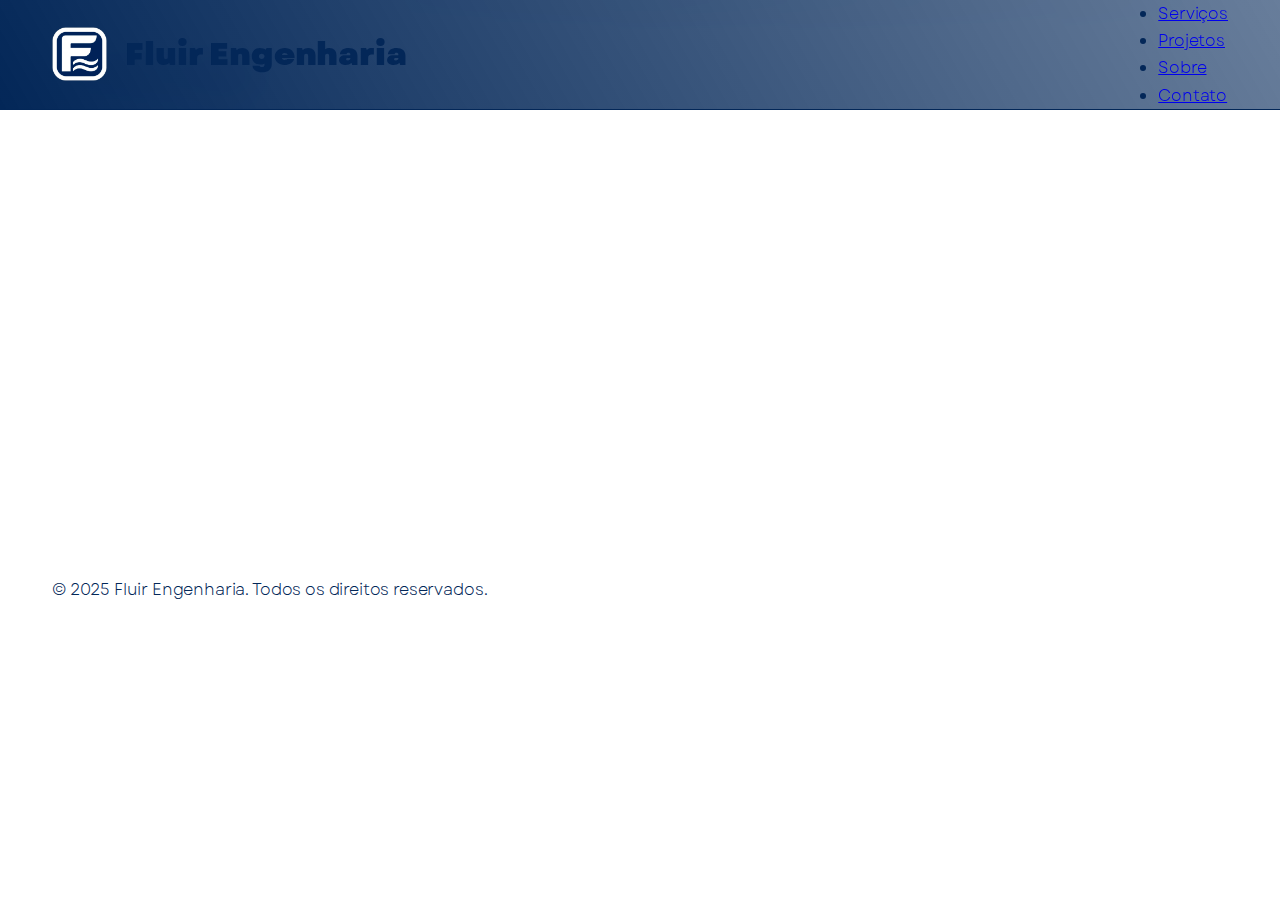
<file: portfolio.html>
<!DOCTYPE html>
<html lang="pt-br">
<head>
    <meta charset="UTF-8">
    <meta name="viewport" content="width=device-width, initial-scale=1.0">
    <title>Portfólio de Projetos | Fluir Engenharia</title>
    <link rel="stylesheet" href="style.css">
</head>
<body>
    <header>
        <div class="container">
            <div style="display:flex;align-items:center;gap:18px;">
                <img src="images/fluirlogo.png" alt="Logo Fluir Engenharia" style="height:54px;width:auto;">
                <h1 style="margin:0;">Fluir Engenharia</h1>
            </div>
            <nav>
                <ul>
                    <li><a href="index.html#servicos">Serviços</a></li>
                    <li><a href="portfolio.html">Projetos</a></li>
                    <li><a href="index.html#sobre">Sobre</a></li>
                    <li><a href="index.html#contato">Contato</a></li>
                </ul>
            </nav>
        </div>
    </header>
    <section class="portfolio">
        <div class="container">
            <h3>Portfólio de Projetos</h3>
            <div class="portfolio-grid">
                <div class="portfolio-card">
                    <img src="images/project1.png" alt="Projeto Residencial" style="width:100%;border-radius:10px;box-shadow:0 2px 8px rgba(0,34,88,0.10);background:#fff;">
                    <h4>Residencial - Condomínio Águas Claras</h4>
                    <p>Projeto hidráulico completo para condomínio de alto padrão, com soluções de reuso e eficiência hídrica.</p>
                </div>
                <!-- Adicione mais projetos aqui -->
            </div>
        </div>
    </section>
    <footer>
        <div class="container">
            <p>&copy; 2025 Fluir Engenharia. Todos os direitos reservados.</p>
        </div>
    </footer>
</body>
</html>
</file>
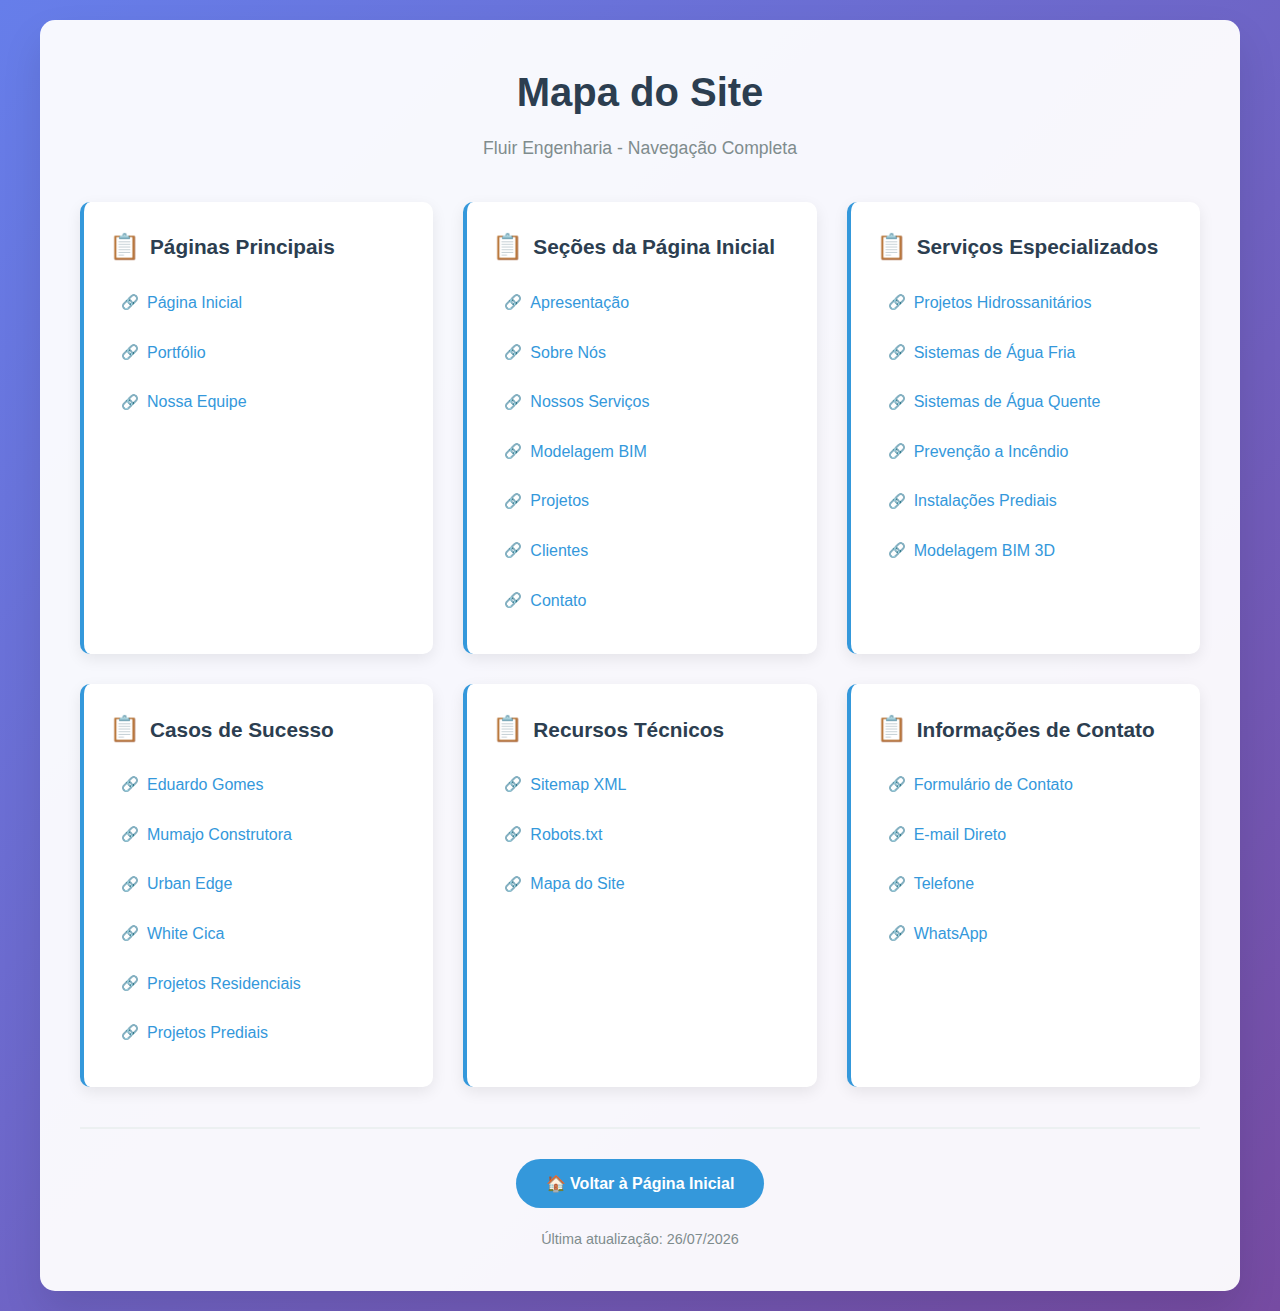
<file: sitemap.html>
<!DOCTYPE html>
<html lang="pt-BR">
<head>
    <meta charset="UTF-8">
    <meta name="viewport" content="width=device-width, initial-scale=1.0">
    <title>Mapa do Site - Fluir Engenharia</title>
    <meta name="description" content="Mapa do site da Fluir Engenharia - Navegue por todas as páginas e seções do nosso website.">
    <meta name="robots" content="index, follow">
    <link rel="canonical" href="https://fluirengenhariainstalacoes.com.br/sitemap.html">
    
    <style>
        * {
            margin: 0;
            padding: 0;
            box-sizing: border-box;
        }
        
        body {
            font-family: 'Arial', sans-serif;
            line-height: 1.6;
            color: #333;
            background: linear-gradient(135deg, #667eea 0%, #764ba2 100%);
            min-height: 100vh;
            padding: 20px;
        }
        
        .container {
            max-width: 1200px;
            margin: 0 auto;
            background: rgba(255, 255, 255, 0.95);
            border-radius: 15px;
            padding: 40px;
            box-shadow: 0 20px 40px rgba(0, 0, 0, 0.1);
        }
        
        h1 {
            text-align: center;
            color: #2c3e50;
            margin-bottom: 10px;
            font-size: 2.5em;
        }
        
        .subtitle {
            text-align: center;
            color: #7f8c8d;
            margin-bottom: 40px;
            font-size: 1.1em;
        }
        
        .sitemap-grid {
            display: grid;
            grid-template-columns: repeat(auto-fit, minmax(300px, 1fr));
            gap: 30px;
            margin-top: 30px;
        }
        
        .section {
            background: #fff;
            padding: 25px;
            border-radius: 10px;
            border-left: 4px solid #3498db;
            box-shadow: 0 5px 15px rgba(0, 0, 0, 0.08);
            transition: transform 0.3s ease, box-shadow 0.3s ease;
        }
        
        .section:hover {
            transform: translateY(-5px);
            box-shadow: 0 10px 25px rgba(0, 0, 0, 0.15);
        }
        
        .section h2 {
            color: #2c3e50;
            margin-bottom: 15px;
            font-size: 1.3em;
            display: flex;
            align-items: center;
        }
        
        .section h2::before {
            content: "📋";
            margin-right: 10px;
            font-size: 1.2em;
        }
        
        .section ul {
            list-style: none;
        }
        
        .section li {
            margin-bottom: 8px;
        }
        
        .section a {
            color: #3498db;
            text-decoration: none;
            display: flex;
            align-items: center;
            padding: 8px 12px;
            border-radius: 5px;
            transition: all 0.3s ease;
        }
        
        .section a::before {
            content: "🔗";
            margin-right: 8px;
            font-size: 0.9em;
        }
        
        .section a:hover {
            background: #ecf0f1;
            color: #2980b9;
            transform: translateX(5px);
        }
        
        .home-link {
            text-align: center;
            margin-top: 40px;
            padding-top: 30px;
            border-top: 2px solid #ecf0f1;
        }
        
        .home-link a {
            display: inline-block;
            background: #3498db;
            color: white;
            padding: 12px 30px;
            border-radius: 25px;
            text-decoration: none;
            font-weight: bold;
            transition: all 0.3s ease;
        }
        
        .home-link a:hover {
            background: #2980b9;
            transform: translateY(-2px);
            box-shadow: 0 5px 15px rgba(52, 152, 219, 0.3);
        }
        
        .last-updated {
            text-align: center;
            color: #7f8c8d;
            font-size: 0.9em;
            margin-top: 20px;
        }
        
        @media (max-width: 768px) {
            .container {
                padding: 20px;
            }
            
            h1 {
                font-size: 2em;
            }
            
            .sitemap-grid {
                grid-template-columns: 1fr;
                gap: 20px;
            }
        }
    </style>
</head>
<body>
    <div class="container">
        <h1>Mapa do Site</h1>
        <p class="subtitle">Fluir Engenharia - Navegação Completa</p>
        
        <div class="sitemap-grid">
            <div class="section">
                <h2>Páginas Principais</h2>
                <ul>
                    <li><a href="index.html">Página Inicial</a></li>
                    <li><a href="portfolio.html">Portfólio</a></li>
                    <li><a href="equipe.html">Nossa Equipe</a></li>
                </ul>
            </div>
            
            <div class="section">
                <h2>Seções da Página Inicial</h2>
                <ul>
                    <li><a href="index.html#hero">Apresentação</a></li>
                    <li><a href="index.html#sobre">Sobre Nós</a></li>
                    <li><a href="index.html#services">Nossos Serviços</a></li>
                    <li><a href="index.html#modelagem">Modelagem BIM</a></li>
                    <li><a href="index.html#portfolio">Projetos</a></li>
                    <li><a href="index.html#clients">Clientes</a></li>
                    <li><a href="index.html#contact">Contato</a></li>
                </ul>
            </div>
            
            <div class="section">
                <h2>Serviços Especializados</h2>
                <ul>
                    <li><a href="index.html#services">Projetos Hidrossanitários</a></li>
                    <li><a href="index.html#services">Sistemas de Água Fria</a></li>
                    <li><a href="index.html#services">Sistemas de Água Quente</a></li>
                    <li><a href="index.html#services">Prevenção a Incêndio</a></li>
                    <li><a href="index.html#services">Instalações Prediais</a></li>
                    <li><a href="index.html#modelagem">Modelagem BIM 3D</a></li>
                </ul>
            </div>
            
            <div class="section">
                <h2>Casos de Sucesso</h2>
                <ul>
                    <li><a href="portfolio.html">Eduardo Gomes</a></li>
                    <li><a href="portfolio.html">Mumajo Construtora</a></li>
                    <li><a href="portfolio.html">Urban Edge</a></li>
                    <li><a href="portfolio.html">White Cica</a></li>
                    <li><a href="portfolio.html">Projetos Residenciais</a></li>
                    <li><a href="portfolio.html">Projetos Prediais</a></li>
                </ul>
            </div>
            
            <div class="section">
                <h2>Recursos Técnicos</h2>
                <ul>
                    <li><a href="sitemap.xml">Sitemap XML</a></li>
                    <li><a href="robots.txt">Robots.txt</a></li>
                    <li><a href="sitemap.html">Mapa do Site</a></li>
                </ul>
            </div>
            
            <div class="section">
                <h2>Informações de Contato</h2>
                <ul>
                    <li><a href="index.html#contact">Formulário de Contato</a></li>
                    <li><a href="mailto:contato@fluirengenhariainstalacoes.com.br">E-mail Direto</a></li>
                    <li><a href="tel:+5511999999999">Telefone</a></li>
                    <li><a href="https://wa.me/5511999999999">WhatsApp</a></li>
                </ul>
            </div>
        </div>
        
        <div class="home-link">
            <a href="index.html">🏠 Voltar à Página Inicial</a>
        </div>
        
        <div class="last-updated">
            Última atualização: <span id="lastUpdate"></span>
        </div>
    </div>
    
    <script>
        // Atualiza a data automaticamente
        document.getElementById('lastUpdate').textContent = new Date().toLocaleDateString('pt-BR');
    </script>
</body>
</html>
</file>
<file: style.css>
/* ================= SEO & ACCESSIBILITY ================= */
.visually-hidden {
    position: absolute;
    width: 1px;
    height: 1px;
    padding: 0;
    margin: -1px;
    overflow: hidden;
    clip: rect(0, 0, 0, 0);
    white-space: nowrap;
    border: 0;
}

/* ================= VARIÁVEIS CSS ================= */
:root {
    /* Paleta de cores simplificada - 3 cores */
    --azul-primario: rgb(3, 39, 88);     /* Azul principal */
    --azul-secundario: rgb(91, 120, 151);   /* Mesmo azul para consistência */
    --azul-claro: rgb(174, 193, 208);        /* Mesmo azul para acentos */
    --azul-logo: rgb(3, 39, 88);         /* Azul do logo - mesmo que primário */
    --branco: rgb(255, 255, 255);     /* Branco para fundo premium */
    --marrom-primario: #99592f;  /* Dourado/marrom elegante */
    --marrom-secundario: rgb(172, 108, 52);    /* Mesmo dourado para consistência */
    --marrom-claro: rgb(217, 190, 152);
    --cinza-texto: #032758;       /* Azul para texto principal */
    --cinza-texto-claro: #99592f; /* Dourado para subtextos */
    
    /* Sombras simplificadas */
    --sombra-suave: 0 2px 12px rgba(3, 39, 88, 0.08);
    --sombra-media: 0 4px 20px rgba(3, 39, 88, 0.12);
    --sombra-forte: 0 8px 32px rgba(3, 39, 88, 0.15);
    --sombra-hover: 0 12px 40px rgba(3, 39, 88, 0.18);
    
    /* Transições elegantes */
    --transicao-suave: all 0.3s cubic-bezier(0.25, 0.46, 0.45, 0.94);
    --transicao-elastica: all 0.4s cubic-bezier(0.34, 1.56, 0.64, 1);
    
    /* Espaçamentos e dimensões */
    --border-radius-pequeno: 0px;
    --border-radius-medio: 0px;
    --border-radius-grande: 0px;
    --container-padding: 12px;
    --section-spacing: 120px;
    --header-altura: 85px;
}

/* ================= FONTS ================= */
@font-face {
    font-family: 'Garet';
    src: url('./fonts/Garet-Book.otf') format('opentype'),
         url('./fonts/Garet-Book.woff2') format('woff2'),
         url('./fonts/Garet-Book.woff') format('woff'),
         url('./fonts/Garet-Book.ttf') format('truetype');
    font-weight: 400;
    font-style: normal;
    font-display: swap;
}

@font-face {
    font-family: 'Garet';
    src: url('./fonts/Garet-Heavy.otf') format('opentype'),
         url('./fonts/Garet-Heavy.woff2') format('woff2'),
         url('./fonts/Garet-Heavy.woff') format('woff'),
         url('./fonts/Garet-Heavy.ttf') format('truetype');
    font-weight: 800;
    font-style: normal;
    font-display: swap;
}

/* ================= RESET E BASE ================= */
* {
    margin: 0;
    padding: 0;
    box-sizing: border-box;
}

html {
    scroll-behavior: smooth;
    overflow-x: hidden;
}

body {
    font-family: 'Garet', -apple-system, BlinkMacSystemFont, 'Segoe UI', sans-serif;
    background: var(--branco);
    color: var(--cinza-texto);
    line-height: 1.7;
    overflow-x: hidden;
    -webkit-font-smoothing: antialiased;
    -moz-osx-font-smoothing: grayscale;
    font-weight: 400;
    letter-spacing: -0.01em;
    width: 100%;
}

.container {
    max-width: 1200px;
    margin: 0 auto;
    padding: 0 var(--container-padding);
    width: 100%;
}

/* ================= ANIMAÇÕES ================= */
@keyframes fadeInUp {
    from {
        opacity: 0;
        transform: translateY(40px);
    }
    to {
        opacity: 1;
        transform: translateY(0);
    }
}

@keyframes slideInRight {
    from {
        opacity: 0;
        transform: translateX(30px);
    }
    to {
        opacity: 1;
        transform: translateX(0);
    }
}

@keyframes slideInLeft {
    from {
        opacity: 0;
        transform: translateX(-30px);
    }
    to {
        opacity: 1;
        transform: translateX(0);
    }
}

@keyframes scaleIn {
    from {
        opacity: 0;
        transform: scale(0.9);
    }
    to {
        opacity: 1;
        transform: scale(1);
    }
}

@keyframes rotateIn {
    from {
        opacity: 0;
        transform: rotate(-10deg) scale(0.95);
    }
    to {
        opacity: 1;
        transform: rotate(0deg) scale(1);
    }
}

/* ================= SCROLL ANIMATIONS ================= */
.scroll-element {
    opacity: 0;
    transition: all 0.8s cubic-bezier(0.25, 0.46, 0.45, 0.94);
}

.scroll-element.animate-fade-up {
    transform: translateY(50px);
}

.scroll-element.animate-fade-down {
    transform: translateY(-50px);
}

.scroll-element.animate-slide-left {
    transform: translateX(-50px);
}

.scroll-element.animate-slide-right {
    transform: translateX(0px);
}

.scroll-element.animate-scale {
    transform: scale(0.8);
}

.scroll-element.animate-rotate {
    transform: rotate(-10deg) scale(0.9);
}

.scroll-element.animate-blur {
    filter: blur(8px);
}

/* Quando o elemento está visível */
.scroll-element.animated {
    opacity: 1;
    overflow: visible;
    transform: translateY(0) translateX(0) scale(1) rotate(0deg);
    filter: blur(0px);
}

/* Delay variants for staggered animations */
.scroll-delay-100 {
    transition-delay: 0.1s;
}

.scroll-delay-200 {
    transition-delay: 0.2s;
}

.scroll-delay-300 {
    transition-delay: 0.3s;
}

.scroll-delay-400 {
    transition-delay: 0.4s;
}

.scroll-delay-500 {
    transition-delay: 0.5s;
}

.scroll-delay-600 {
    transition-delay: 0.6s;
}

/* Duration variants */
.scroll-duration-slow {
    transition-duration: 1.2s;
}

.scroll-duration-fast {
    transition-duration: 0.6s;
}

/* ================= HEADER ================= */
header {
    position: fixed;
    top: 0;
    left: 0;
    width: 100%;
    z-index: 2000;
    background: linear-gradient(60deg, var(--azul-primario), rgba(3, 39, 88, 0.6)   );
    backdrop-filter: blur(20px);
    -webkit-backdrop-filter: blur(20px);
    border-bottom: 1px solid var(--azul-primario);
    transition: var(--transicao-suave);
}

header.scrolled {
    /* background: rgba(255, 255, 255, 0.98); */
    box-shadow: var(--sombra-media);
    /* color: var(--azul-primario); */
}

header .container {
    display: flex;
    justify-content: space-between;
    align-items: center;
    min-height: var(--header-altura);
    padding: 0 var(--container-padding);

}

.navbar {
    width: 100%;
    box-shadow: 4px 4px 4px rgba(0, 0, 0, 0.4);
}

.nav-brand {
    display: flex;
    align-items: center;
    gap: 16px;
}

.nav-brand .logo {
    height: 48px;
    width: auto;
    filter: drop-shadow(0 2px 8px rgba(3, 39, 88, 0.1));
    transition: var(--transicao-suave);
}

.nav-brand .logo:hover {
    transform: scale(1.02);
    filter: drop-shadow(0 4px 12px rgba(3, 39, 88, 0.15));
}

.nav-menu {
    display: flex;
    gap: 3rem;
    list-style: none;
    margin: 0;
    padding: 0;
}

.nav-menu li a {
    color: white;
    text-decoration: none;
    font-weight: 500;
    font-size: 0.95rem;
    letter-spacing: 0.025em;
    transition: var(--transicao-suave);
    position: relative;
    padding: 12px 0;
    text-transform: none;
}

.nav-menu li a::after {
    content: '';
    position: absolute;
    bottom: 8px;
    left: 0;
    width: 0;
    height: 2px;
    background: linear-gradient(90deg, var(--marrom-primario), var(--marrom-secundario));
    transition: width 0.3s cubic-bezier(0.25, 0.46, 0.45, 0.94);
    border-radius: 1px;
}

.nav-menu li a:hover {
    color: var(--azul-claro);
}

.nav-menu li a:hover::after {
    width: 100%;
}

/* .nav-menu li a:focus {
    outline: 2px solid var(--marrom-primario);
    outline-offset: 4px;
    border-radius: var(--border-radius-pequeno);
} */

.hamburger {
    display: none;
    flex-direction: column;
    cursor: pointer;
}

/* ================= HERO SECTION ================= */
.hero {
    position: relative;
    min-height: 100vh;

    display: flex;
    align-items: center;
    padding-top: var(--header-altura);
    overflow: hidden;
}

.hero::before {
    content: '';
    position: absolute;
    top: 0;
    left: 0;
    right: 0;
    bottom: 0;
    background: rgba(3, 39, 88, 0.2);
    z-index: 1;
}

.hero::after {
    content: '';
    position: absolute;
    bottom: 0;
    left: 0;
    right: 0;
    height: 120px;
    background: linear-gradient(180deg, transparent 0%, rgba(255, 255, 255, 0.1) 100%);
    z-index: 1;
}

.hero-bg {
    position: absolute;
    top: 0;
    left: 0;
    width: 100%;
    height: 100%;
    z-index: 0;
    background-color: rgb(3, 39, 88);
}

.hero-bg-img {
    position: absolute;
    top: 0;
    left: 0;
    width: 100%;
    height: 100%;
    object-fit: cover;
    opacity: 0;
    transition: opacity 1.5s cubic-bezier(0.25, 0.46, 0.45, 0.94);
}

.hero .container {
    position: relative;
    z-index: 2;
    display: flex;
    align-items: center;
    gap: 4rem;
    padding: 80px var(--container-padding);
    max-width: 1400px;
}

.hero-content {
    flex: 1;
    max-width: 750px;
    animation: fadeInUp 1.2s cubic-bezier(0.25, 0.46, 0.45, 0.94);
}

.hero-stats {
    display: inline-flex;
    margin-bottom: 2rem;
    width: auto;
    max-width: fit-content;
    align-items: center;
    background-color: rgba(3, 38, 88, 0.1);
    /* padding: 1rem 1.5rem; */
    /* border-radius: 8px; */
    backdrop-filter: blur(10px);
    border: 1px solid rgba(3, 39, 88, 0.2);
    -webkit-backdrop-filter: blur(10px);
}

.typing-animation {
    display: flex;
    align-items: center;
    font-family: 'Garet', sans-serif;
    font-size: clamp(1.2rem, 4vw, 2rem);
    font-weight: 400;
    color: var(--branco);
    text-shadow: 0 2px 8px rgba(0, 0, 0, 0.3);
    min-height: 3rem;
    width: auto;
    max-width: 100%;
    padding: 0.5rem 1rem;
}

.typing-text {
    display: inline-block;
    margin-right: 0.1em;
}

.cursor {
    display: inline-block;
    background-color: var(--branco);
    width: 3px;
    animation: blink 1s infinite;
}

@keyframes blink {
    0%, 50% { opacity: 1; }
    51%, 100% { opacity: 0; }
}

.hero-content h2 {
    font-family: "Garet", sans-serif;
    font-size: clamp(2.8rem, 6vw, 4.2rem);
    font-weight: 800;
    color: var(--branco);
    margin-bottom: 1.5rem;
    /* text-shadow: 0 4px 20px rgba(0, 0, 0, 0.3); */
    line-height: 1.1;
    letter-spacing: -0.02em;
}

.hero-logo {
    max-width: 300px;
    height: auto;
    margin-bottom: 2rem;
    filter: brightness(1.1);
}

.hero-content p {
    font-size: clamp(1.15rem, 2.2vw, 1.35rem);
    color: rgba(255, 255, 255, 0.92);
    margin-bottom: 3rem;
    line-height: 1.7;
    font-weight: 400;
    max-width: 650px;
}

.highlight {
    color: var(--azul-primario);
    font-weight: 600;

}

.header-highlight {
    font-size: 36px;
    color: var(--azul-primario);
    font-weight: 600;
    line-height: 0.9;
}

.hero-buttons {
    display: flex;
    gap: 1.5rem;
    flex-wrap: wrap;
    animation: slideInRight 1.2s cubic-bezier(0.25, 0.46, 0.45, 0.94) 0.4s both;
}

/* ================= BOTÕES ================= */
.btn-primary,
.btn-secondary {
    display: inline-flex;
    align-items: center;
    justify-content: center;
    padding: 16px 32px;
    font-size: 1rem;
    font-weight: 600;
    letter-spacing: 0.025em;
    text-decoration: none;
    border-radius: var(--border-radius-medio);
    transition: var(--transicao-suave);
    cursor: pointer;
    border: 2px solid transparent;
    position: relative;
    overflow: hidden;
    min-width: 180px;
    height: 56px;
    font-family: 'Garet', sans-serif;

}

.btn-primary {
    background: rgb(3, 39, 88);
    color: var(--branco);
    box-shadow: var(--sombra-media);
    border: 2px solid var(--azul-primario);
}

.btn-primary::before {
    content: '';
    position: absolute;
    top: 0;
    left: -100%;
    width: 100%;
    height: 100%;
    background: linear-gradient(90deg, transparent, rgba(255,255,255,0.2), transparent);
    transition: left 0.6s ease;
}

.btn-primary:hover::before {
    left: 100%;
}

.btn-primary:hover {
    transform: translateY(-2px) scale(1.02);
    box-shadow: var(--sombra-hover);
    background: rgba(3, 38, 88);
    /* color: var(--azul-primario) */
}

.btn-secondary {
    background: rgba(255, 255, 255, 0.1);
    color: var(--branco);
    border: 2px solid rgba(255, 255, 255, 0.3);
    backdrop-filter: blur(20px);
    -webkit-backdrop-filter: blur(20px);
}

.btn-secondary:hover {
    background: var(--branco);
    color: var(--azul-primario);
    border-color: var(--branco);
    transform: translateY(-2px) scale(1.02);
    box-shadow: var(--sombra-hover);
}

.btn-primary:focus,
.btn-secondary:focus {
    outline: 3px solid var(--marrom-primario);
    outline-offset: 2px;
}

/* ================= DIFERENCIAIS ================= */
.diferenciais {
    padding: calc(var(--section-spacing) * 0.4) 0;
    background: linear-gradient(135deg, #f8f9fa 0%, #ffffff 100%);
    position: relative;
}

.diferenciais::before {
    content: '';
    position: absolute;
    top: 0;
    left: 0;
    right: 0;
    height: 1px;
    background: linear-gradient(90deg, transparent 0%, var(--azul-primario) 50%, transparent 100%);
}

.diferenciais-grid {
    display: grid;
    grid-template-columns: repeat(auto-fit, minmax(300px, 1fr));
    gap: 2.5rem;
    margin-top: 3rem;
}

.diferencial-item {
    background: var(--branco);
    border-radius: var(--border-radius-grande);
    padding: 2.5rem 2rem;
    box-shadow: var(--sombra-suave);
    transition: var(--transicao-elastica);
    position: relative;
    border: 1px solid var(--azul-primario);
    overflow: hidden;
    text-align: center;
}

.diferencial-item::before {
    content: '';
    position: absolute;
    top: 0;
    left: 0;
    right: 0;
    height: 4px;
    background: var(--azul-primario);
    transform: scaleX(0);
    transition: transform 0.4s cubic-bezier(0.34, 1.56, 0.64, 1);
}

.diferencial-item:hover::before {
    transform: scaleX(1);
}

.diferencial-item:hover {
    transform: translateY(-8px);
    box-shadow: var(--sombra-hover);
    border-color: var(--azul-claro);
}

.diferencial-icon {
    width: 70px;
    height: 70px;
    background: linear-gradient(135deg, var(--azul-primario) 0%, var(--azul-secundario) 100%);
    border-radius: var(--border-radius-grande);
    display: flex;
    align-items: center;
    justify-content: center;
    margin: 0 auto 1.5rem auto;
    box-shadow: var(--sombra-suave);
    transition: var(--transicao-elastica);
}

.diferencial-icon i {
    font-size: 1.8rem;
    color: var(--branco);
}

.diferencial-item:hover .diferencial-icon {
    transform: scale(1.05) rotate(-3deg);
    box-shadow: var(--sombra-media);
}

.diferencial-item h4 {
    font-family: 'Garet', sans-serif;
    font-size: 1.3rem;
    font-weight: 600;
    color: var(--azul-primario);
    margin-bottom: 1rem;
    letter-spacing: -0.01em;
}

.diferencial-item p {
    font-size: 1rem;
    color: var(--azul-primario);
    line-height: 1.6;
    margin: 0;
    opacity: 0.9;
}

/* ================= PROBLEMAS ================= */
.problemas {
    padding: calc(var(--section-spacing) * 0.4) 0;
    background: linear-gradient(135deg, #fff5f5 0%, #ffffff 100%);
    position: relative;
}

.problemas::before {
    content: '';
    position: absolute;
    top: 0;
    left: 0;
    right: 0;
    height: 1px;
    background: linear-gradient(90deg, transparent 0%, var(--azul-primario) 50%, transparent 100%);
}

.problemas-subtitle {
    text-align: center;
    font-size: clamp(1.1rem, 2vw, 1.25rem);
    color: var(--azul-primario);
    margin-bottom: 1rem;
    max-width: 700px;
    margin-left: auto;
    margin-right: auto;
    font-weight: 500;
    line-height: 1.6;
}

.problemas-grid {
    display: grid;
    grid-template-columns: repeat(auto-fit, minmax(200px, 1fr));
    gap: 2rem;
    margin-top: 3rem;
    max-width: 900px;
    margin-left: auto;
    margin-right: auto;
}

.problema-item {
    background: var(--branco);
    border-radius: var(--border-radius-grande);
    /* padding: 2rem 1.5rem; */
    box-shadow: var(--sombra-suave);
    transition: var(--transicao-elastica);
    position: relative;
    /* border: 1px solid #e74c3c; */
    overflow: hidden;
    text-align: center;
    background-size: cover;
    background-position: center;
    background-repeat: no-repeat;
    display: flex;
    flex-direction: column;
    justify-content: flex-end;
    min-height: 350px;
   min-width: 220px;

}

.problema-item::before {
    content: '';
    position: absolute;
    top: 0;
    left: 0;
    right: 0;
    bottom: 0;
    /* background: linear-gradient(to bottom, transparent 0%, rgba(231, 76, 60, 0.8) 100%); */
    z-index: 1;
    transition: var(--transicao-suave);
}

/* .problema-item:hover::before {
    background: linear-gradient(to bottom, transparent 0%, rgba(192, 57, 43, 0.9) 100%);
} */

.problema-item:hover {
    transform: translateY(-8px);
    box-shadow: var(--sombra-hover);
    border-color: #c0392b;
}

.problema-icon {
    width: 60px;
    height: 60px;
    background: linear-gradient(135deg, rgba(231, 76, 60, 0.9) 0%, rgba(192, 57, 43, 0.9) 100%);
    border-radius: var(--border-radius-grande);
    display: flex;
    align-items: center;
    justify-content: center;
    margin: 0 auto 1.5rem auto;
    box-shadow: var(--sombra-suave);
    transition: var(--transicao-elastica);
    position: relative;
    z-index: 2;
    backdrop-filter: blur(5px);
    -webkit-backdrop-filter: blur(5px);
}

.problema-icon i {
    font-size: 1.5rem;
    color: var(--branco);
}

.problema-item:hover .problema-icon {
    transform: scale(1.05) rotate(-3deg);
    box-shadow: var(--sombra-media);
}

.problema-item h4 {
    font-family: 'Garet', sans-serif;
    font-size: 1.1rem;
    font-weight: 600;
    color: var(--branco);
    margin: 0;
    letter-spacing: -0.01em;
    position: relative;
    z-index: 2;
    text-shadow: 0 2px 4px rgba(0, 0, 0, 0.5);
}

/* ================= SERVIÇOS ================= */
.servicos {
    padding: calc(var(--section-spacing) * 0.5) 0;
    background: var(--branco);
    position: relative;
}

.servicos::before {
    content: '';
    position: absolute;
    top: 0;
    left: 0;
    right: 0;
    height: 1px;
    background: linear-gradient(90deg, transparent 0%, var(--azul-primario) 50%, transparent 100%);
}

.servicos h3 {
    text-align: center;
    font-family: 'Garet', sans-serif;
    font-size: clamp(2.2rem, 4.5vw, 3rem);
    font-weight: 600;
    color: var(--azul-primario);
    margin-bottom: 1rem;
    position: relative;
    letter-spacing: -0.02em;
}

.servicos-subtitle {
    text-align: center;
    font-size: clamp(1.1rem, 2vw, 1.25rem);
    color: var(--azul-primario);
    margin-bottom: 1rem;
    max-width: 600px;
    margin-left: auto;
    margin-right: auto;
    font-weight: 400;
    line-height: 1.6;
}

.servicos-underline {
    width: 60px;
    height: 3px;
    background: linear-gradient(90deg, var(--marrom-primario) 0%, var(--dourado-escuro) 100%);
    border-radius: 2px;
    margin: 0 auto 3rem auto;
    animation: scaleIn 0.8s ease-out;
}

.cards {
    display: grid;
    grid-template-columns: repeat(auto-fit, minmax(320px, 1fr));
    gap: 2.5rem;
    margin-top: 3rem;
}

.card {
    background: var(--branco);
    border-radius: var(--border-radius-grande);
    padding: 3rem 2.5rem;
    box-shadow: var(--sombra-suave);
    transition: var(--transicao-elastica);
    position: relative;
    border: 1px solid var(--azul-primario);
    overflow: hidden;
    text-align: center;
}

.card::before {
    content: '';
    position: absolute;
    top: 0;
    left: 0;
    right: 0;
    height: 4px;
    background:var(--azul-primario);
    transform: scaleX(0);
    transition: transform 0.4s cubic-bezier(0.34, 1.56, 0.64, 1);
}

.card:hover::before {
    transform: scaleX(1);
}

.card:hover {
    transform: translateY(-12px);
    box-shadow: var(--sombra-hover);
    border-color: var(--azul-primario);
}

.card-icon {
    width: 80px;
    height: 80px;
    background: var(--azul-primario);
    border-radius: var(--border-radius-grande);
    display: flex;
    align-items: center;
    justify-content: center;
    margin: 0 auto 2rem auto;
    box-shadow: var(--sombra-suave);
    transition: var(--transicao-elastica);
}

.card-icon i {
    font-size: 2.2rem;
    color: var(--branco);
}

.card:hover .card-icon {
    transform: scale(1.1) rotate(-5deg);
    box-shadow: var(--sombra-media);
}

.card h4 {
    font-family: 'Garet', sans-serif;
    font-size: 1.5rem;
    font-weight: 600;
    color: var(--azul-primario);
    margin-bottom: 1.2rem;
    letter-spacing: -0.01em;
}

.card p {
    font-size: 1.05rem;
    color: var(--azul-primario);
    line-height: 1.7;
    margin: 0;
}

/* ================= PROJETOS EXCELÊNCIA ================= */
.projetos-excelencia {
    padding: calc(var(--section-spacing) * 0.5) 0;
    background: linear-gradient(135deg, #f0f8ff 0%, #ffffff 100%);
    position: relative;
    margin-bottom: 48px;
}

.projetos-excelencia::before {
    content: '';
    position: absolute;
    top: 0;
    left: 0;
    right: 0;
    height: 1px;
    background: linear-gradient(90deg, transparent 0%, var(--azul-primario) 50%, transparent 100%);
}

/* ================= EXCELENCIA CONTAINER ================= */
.excelencia-container {
    display: flex;
    gap: 3rem;
    margin-top: 3rem;
    align-items: stretch;
}

.excelencia-nav {
    display: flex;
    flex-direction: column;
    gap: 1rem;
    min-width: 280px;
    flex-shrink: 0;
}

.excelencia-nav-btn {
    display: flex;
    align-items: center;
    gap: 1rem;
    padding: 1.2rem 1.5rem;
    background: var(--branco);
    border: 2px solid var(--azul-claro);
    border-radius: var(--border-radius-medio);
    transition: var(--transicao-suave);
    cursor: pointer;
    text-align: left;
    font-family: 'Garet', sans-serif;
    font-size: 1rem;
    font-weight: 500;
    color: var(--azul-primario);
    box-shadow: var(--sombra-suave);
    background-size: cover;
    background-position: center;
    background-repeat: no-repeat;
    position: relative;
    overflow: hidden;
}

.excelencia-nav-btn::before {
    content: '';
    position: absolute;
    top: 0;
    left: 0;
    right: 0;
    bottom: 0;
    background: rgba(255, 255, 255, 0.85);
    transition: var(--transicao-suave);
    z-index: 1;
}

.excelencia-nav-btn > * {
    position: relative;
    z-index: 2;
}

/* Background específico para cada botão */
.excelencia-nav-btn[data-category="hidrossanitario"] {
    background-image: url('images/excelence/hidrossanitario.png');
}

.excelencia-nav-btn[data-category="piscinas"] {
    background-image: url('images/excelence/piscinas.png');
}

.excelencia-nav-btn[data-category="gasglp"] {
    background-image: url('images/excelence/gasglp.png');
}

.excelencia-nav-btn[data-category="previncendio"] {
    background-image: url('images/excelence/previncendio.png');
}

.excelencia-nav-btn:hover {
    border-color: var(--azul-secundario);
    transform: translateX(8px);
    box-shadow: var(--sombra-media);
}

.excelencia-nav-btn:hover::before {
    background: rgba(255, 255, 255, 0.7);
}

.excelencia-nav-btn.active {
    border-color: var(--azul-primario);
    color: var(--branco);
    text-shadow: 0 2px 4px rgba(0, 0, 0, 0.3);
}

.excelencia-nav-btn.active::before {
    background: linear-gradient(135deg, rgba(3, 39, 88, 0.8) 0%, rgba(91, 120, 151, 0.8) 100%);
}

.nav-btn-icon {
    width: 40px;
    height: 40px;
    background: rgba(3, 39, 88, 0.1);
    border-radius: var(--border-radius-pequeno);
    display: flex;
    align-items: center;
    justify-content: center;
    transition: var(--transicao-suave);
    flex-shrink: 0;
}

.excelencia-nav-btn.active .nav-btn-icon {
    background: rgba(255, 255, 255, 0.2);
}

.nav-btn-icon i {
    font-size: 1.2rem;
    color: inherit;
}

.excelencia-display {
    flex: 1;
    position: relative;
    min-height: 400px;
}

.excelencia-category {
    background: var(--branco);
    border-radius: var(--border-radius-grande);
    padding: 1.5rem 2rem;
    box-shadow: var(--sombra-suave);
    transition: var(--transicao-suave);
    position: absolute;
    top: 0;
    left: 0;
    right: 0;
    border: 1px solid var(--azul-primario);
    overflow: hidden;
    background-size: cover;
    background-position: center;
    background-repeat: no-repeat;
    min-height: 400px;
    opacity: 0;
    visibility: hidden;
    transform: translateY(20px);
}

.excelencia-category.active {
    opacity: 1;
    visibility: visible;
    transform: translateY(0);
}

.excelencia-category::before {
    content: '';
    position: absolute;
    top: 0;
    left: 0;
    right: 0;
    bottom: 0;
    background: linear-gradient(135deg, rgba(3, 39, 88, 0.85) 0%, rgba(91, 120, 151, 0.75) 100%);
    z-index: 1;
    transition: var(--transicao-suave);
}

.excelencia-category:hover::before {
    background: linear-gradient(135deg, rgba(3, 39, 88, 0.9) 0%, rgba(91, 120, 151, 0.8) 100%);
}

.excelencia-category:hover {
    transform: translateY(-8px);
    box-shadow: var(--sombra-hover);
    border-color: var(--azul-secundario);
}

.category-header {
    display: flex;
    align-items: center;
    gap: 1.5rem;
    margin-bottom: 1.5rem;
    padding-bottom: 1rem;
    border-bottom: 2px solid rgba(240, 248, 255, 0.3);
    position: relative;
    z-index: 2;
}

.category-icon {
    width: 60px;
    height: 60px;
    background: linear-gradient(135deg, var(--azul-primario) 0%, var(--azul-secundario) 100%);
    border-radius: var(--border-radius-grande);
    display: flex;
    align-items: center;
    justify-content: center;
    box-shadow: var(--sombra-suave);
    transition: var(--transicao-elastica);
    flex-shrink: 0;
}

.category-icon i {
    font-size: 1.5rem;
    color: var(--branco);
}

.excelencia-category:hover .category-icon {
    transform: scale(1.05) rotate(-3deg);
    box-shadow: var(--sombra-media);
}

.category-header h4 {
    font-family: 'Garet', sans-serif;
    font-size: 1.4rem;
    font-weight: 600;
    color: var(--branco);
    margin: 0;
    letter-spacing: -0.01em;
    text-shadow: 0 2px 4px rgba(0, 0, 0, 0.3);
}

.category-items {
    list-style: none;
    padding: 0;
    margin: 0;
    position: relative;
    z-index: 2;
}

.category-items li {
    padding: 0.8rem 0;
    border-bottom: 1px solid rgba(240, 248, 255, 0.2);
    color: var(--branco);
    font-size: 1rem;
    line-height: 1.5;
    position: relative;
    padding-left: 1.5rem;
    transition: var(--transicao-suave);
    text-shadow: 0 1px 2px rgba(0, 0, 0, 0.3);
}

.category-items li:last-child {
    border-bottom: none;
}

.category-items li::before {
    content: '▸';
    position: absolute;
    left: 0;
    color: var(--marrom-primario);
    font-weight: bold;
    transition: var(--transicao-suave);
}

.category-items li:hover {
    color: var(--marrom-primario);
    padding-left: 2rem;
}

.category-items li:hover::before {
    transform: translateX(0.5rem);
}

/* ================= PROJETOS/PORTFOLIO ================= */
.portfolio {
    padding: calc(var(--section-spacing) * 0.5) 0;
    background: var(--branco);
    position: relative;
}

.portfolio::before {
    content: '';
    position: absolute;
    top: 0;
    left: 0;
    right: 0;
    height: 1px;
    background: linear-gradient(90deg, transparent 0%, var(--azul-primario) 50%, transparent 100%);
}

.portfolio-subtitle {
    text-align: center;
    font-size: clamp(1.1rem, 2vw, 1.25rem);
    color: var(--azul-primario);
    margin-bottom: 1rem;
    max-width: 650px;
    margin-left: auto;
    margin-right: auto;
    font-weight: 400;
    line-height: 1.6;
}

.portfolio-grid {
    display: flex;
    gap: 1.5rem;
    transition: transform 0.5s cubic-bezier(0.25, 0.46, 0.45, 0.94);
    overflow: visible;
    margin: 12px;
    justify-content: center;
    align-items: center;
}

/* ================= CAROUSEL STYLES ================= */
.portfolio-carousel {
    position: relative;
    overflow: visible;
}

.carousel-container {
    overflow-x: hidden;
    position: relative;
    padding: 24px 60px;
    display: flex;
    justify-content: center;
    align-items: center;
}

.portfolio-grid {
    position: relative;
    width: 800px;
    height: 400px;
    display: flex;
    justify-content: center;
    align-items: center;
}

.portfolio-card {
    background: var(--branco);
    overflow: hidden;
    box-shadow: var(--sombra-suave);
    transition: all 0.6s cubic-bezier(0.25, 0.46, 0.45, 0.94);
    position: absolute;
    width: 800px;
    height: 400px;
    flex-shrink: 0;
    display: flex;
    flex-direction: row;
    z-index: 1;
    opacity: 0;
    transform: translateX(0) scale(0.8);
    visibility: hidden;
    box-shadow: var(--sombra-hover);
}

.portfolio-card.active {
    z-index: 5;
    opacity: 1;
    transform: translateX(0) scale(1);
    visibility: visible;
}

.portfolio-card.prev {
    z-index: 3;
    opacity: 0.6;
    transform: translateX(-200px) scale(0.8);
    visibility: visible;
}

.portfolio-card.next {
    z-index: 3;
    opacity: 0.6;
    transform: translateX(200px) scale(0.8);
    visibility: visible;
}

.portfolio-half {
    flex: 1;
    height: 100%;
    position: relative;
    overflow: hidden;
    display: flex;
    align-items: center;
    justify-content: center;
    /* background: #f8f9fa; */
    min-width: 0;
}

.portfolio-half-left {
    /* border-right: 2px solid var(--azul-primario); */
    flex-shrink: 0;
    flex-grow: 1;
    flex-basis: 50%;
}

.portfolio-half-right {
    flex-shrink: 0;
    flex-grow: 1;
    flex-basis: 50%;
}

.portfolio-half .portfolio-img {
    width: 100%;
    height: 100%;
    object-fit: cover;
    object-position: center;
    transition: transform 0.6s ease;
    /* background: var(--branco); */
    transform: scale(1.0);
    display: block;
}

.portfolio-label {
    position: absolute;
    top: 15px;
    left: 15px;
    background: linear-gradient(135deg, var(--azul-primario) 0%, var(--azul-secundario) 100%);
    color: var(--branco);
    padding: 8px 16px;
    border-radius: 20px;
    font-size: 0.85rem;
    font-weight: 600;
    text-transform: uppercase;
    letter-spacing: 0.5px;
    z-index: 3;
    box-shadow: var(--sombra-suave);
}

.portfolio-content {
    position: absolute;
    top: 0;
    left: 0;
    width: auto;
    max-width: 70%;
    background: linear-gradient(135deg, rgba(3, 39, 88, 0.9) 0%, rgba(3, 39, 88, 0.7) 100%);
    color: var(--branco);
    padding: 1rem 1rem;
    opacity: 1;
    transition: opacity 0.6s cubic-bezier(0.25, 0.46, 0.45, 0.94);
    z-index: 2;
    backdrop-filter: blur(5px);

    -webkit-backdrop-filter: blur(5px);
    /* border-radius: 0 0 12px 0; */
}

.carousel-controls {
    position: absolute;
    top: 50%;
    transform: translateY(-50%);
    left: 0;
    right: 0;
    display: flex;
    justify-content: space-between;
    z-index: 10;
    pointer-events: none;
    padding: 0 10px;
}

.carousel-btn {
    background: var(--branco);
    border: 2px solid var(--azul-primario);
    color: var(--azul-primario);
    width: 50px;
    height: 50px;
    /* border-radius: 50%;
     */
    display: flex;
    align-items: center;
    justify-content: center;
    cursor: pointer;
    transition: var(--transicao-suave);
    box-shadow: var(--sombra-media);
    pointer-events: all;
    font-size: 1.2rem;
}

.carousel-btn:hover {
    background: var(--azul-primario);
    color: var(--branco);
    transform: scale(1.1);
    box-shadow: var(--sombra-forte);
}

.carousel-btn:active {
    transform: scale(0.95);
}

.carousel-indicators {
    display: flex;
    justify-content: center;
    gap: 12px;
    margin-top: 1rem;
}

.indicator {
    width: 12px;
    height: 12px;
    border-radius: 50%;
    background: var(--azul-claro);
    cursor: pointer;
    transition: var(--transicao-suave);
    position: relative;
}

.indicator.active {
    background: var(--azul-primario);
    transform: scale(1.2);
}

.indicator:hover {
    background: var(--dourado-escuro);
    transform: scale(1.1);
}

.portfolio-card.active:hover {
    transform: translateY(-8px) scale(1);
    box-shadow: var(--sombra-hover);
    border-color: var(--marrom-primario);
    z-index: 10;
}

.portfolio-card.active:hover .portfolio-content {
    background: linear-gradient(135deg, rgba(3, 39, 88, 0.95) 0%, rgba(3, 39, 88, 0.85) 100%);
}

.portfolio-card.active:hover .portfolio-half .portfolio-img {
    transform: scale(1);
}

.portfolio-card.active:hover .portfolio-label {
    transform: scale(1.1);
}

/* Remover hover das fotos inativas */
.portfolio-card.prev:hover,
.portfolio-card.next:hover {
    transform: translateX(-200px) scale(0.8);
    box-shadow: var(--sombra-suave);
    z-index: 3;
}

.portfolio-card.prev:hover {
    transform: translateX(-200px) scale(0.8);
}

.portfolio-card.next:hover {
    transform: translateX(200px) scale(0.8);
}

.portfolio-card h4 {
    font-family: 'Garet', sans-serif;
    font-size: 1.1rem;
    font-weight: 400;
    color: var(--branco);
    margin: 0;
    line-height: 1.3;
    letter-spacing: -0.01em;
    text-align: left;
    text-shadow: 0 2px 4px rgba(0, 0, 0, 0.5);
}



.portfolio-cta {
    text-align: center;
    /* margin-top: 4rem; */
    padding: 4rem 0 2rem 0;
}

.portfolio-cta .btn-primary {
    font-size: 1.1rem;
    padding: 18px 36px;
    min-width: 220px;
}

/* ================= PROJECT MARQUEE STYLES ================= */
.project-marquee {
    overflow: hidden;
    /* margin: 3rem 0; */
    padding: 1.2rem 0;
    position: relative;
    /* background: linear-gradient(135deg, rgba(3, 39, 88, 0.9), rgba(3, 39, 88, 0.8)); */
    width: 100vw;
    margin-left: calc(-50vw + 50%);
    /* box-shadow: 0 4px 8px rgba(0, 51, 102, 0.4); */
}

.project-marquee-content {
    display: flex;
    gap: 2rem;
    will-change: transform;
    padding: 0 2rem;
    animation: marqueeScroll 60s linear infinite;
}

.project-marquee-content:hover {
    animation-play-state: paused;
}

@keyframes marqueeScroll {
    0% {
        transform: translateX(0);
    }
    100% {
        transform: translateX(calc(-100% - 2rem));
    }
}

.project-marquee-item {
    flex: 0 0 auto;
    width: 600px;
    height: 300px;
    background: rgba(255, 255, 255, 0.2);
    backdrop-filter: blur(10px);
    border: 1px solid rgba(255, 255, 255, 0.18);
    /* border-radius: 12px; */
    overflow: visible;
    /* box-shadow: 2px 2px 4px rgba(0, 0, 0, 0.2); */
    transition: all 0.4s cubic-bezier(0.25, 0.46, 0.45, 0.94);
    position: relative;
}

.project-marquee-item:hover {
    /* transform: translateY(-8px) scale(1); */
    background: rgba(255, 255, 255, 0.35);
    /* box-shadow: 0 20px 8px rgba(0, 0, 0, 0.2); */
}



.project-item-images {
    display: flex;
    height: 100%;
    position: relative;
}

.project-item-half {
    flex: 1;
    overflow: hidden;
    position: relative;
}

.project-item-half::before {
    content: '';
    position: absolute;
    top: 0;
    left: 0;
    right: 0;
    bottom: 0;
    /* background: linear-gradient(45deg, transparent 30%, rgba(0, 51, 102, 0.1) 100%); */
    z-index: 1;
    transition: opacity 0.3s ease;
}

.project-marquee-item:hover .project-item-half::before {
    opacity: 0;
}

.project-item-half img {
    width: 100%;
    height: 100%;
    object-fit: cover;
    object-position: center;
    transition: transform 0.6s cubic-bezier(0.25, 0.46, 0.45, 0.94);
}

.project-marquee-item:hover .project-item-half img {
    transform: scale(1.1);
}

.project-item-content {
    position: absolute;
    bottom: 0;
    left: 0;
    right: 0;
    padding: 0.5rem 0.5rem;
    text-align: center;
    background: linear-gradient(to top, rgba(255, 255, 255, 1) 10%, rgba(255, 255, 255, 0.8) 30%, rgba(255, 255, 255, 0.5) 50%, rgba(255, 255, 255, 0.2) 90%, transparent 100%);
    /* backdrop-filter: blur(2px); */
    z-index: 2;
    transform: translateY(0);
    transition: transform 0.3s ease;
    
}

.project-item-title {
    font-family: 'Garet', sans-serif;
    font-size: 1.8rem;
    color: var(--white);
    font-weight: 600;
    margin-bottom: 0.75rem;
    letter-spacing: -0.01em;
}

.project-item-description {
    color: rgba(3, 38, 88, 0.95);
    font-family: 'Garet', sans-serif;
    font-size: 1.5rem;
    line-height: 1.4;
    margin: 0;
     transform: translateY(40px);
     overflow: visible;
    /* text-shadow: 0 2px 4px rgba(255, 255, 255, 0.5); */
    font-weight: 700;
}

.project-item-badge {
    position: absolute;
    top: 15px;
    right: 15px;
    background: var(--white);
    color: var(--branco);
    padding: 0.5rem 1rem;
    border-radius: 20px;
    font-size: 0.8rem;
    font-weight: 600;
    z-index: 2;
    box-shadow: 0 4px 12px rgba(0, 51, 102, 0.3);
}

/* Responsividade para Marquee */
@media (max-width: 768px) {
    .project-marquee {
        margin-left: calc(-50vw + 50%);
        width: 100vw;
    }
    
    .project-marquee-item {
        width: 400px;
        height: 200px;
    }
    
    .project-item-images {
        height: 100%;
    }
    
    .project-marquee-content {
        animation-duration: 25s;
        padding: 0 1rem;
    }
}

@media (max-width: 480px) {
    .project-marquee {
        margin-left: calc(-50vw + 50%);
        width: 100vw;
        padding: 1.5rem 0;
    }
    
    .project-marquee-item {
        width: 360px;
        height: 180px;
    }
    
    .project-item-images {
        height: 100%;
    }
    
    .project-item-content {
        padding: 1rem;
    }
    
    .project-item-description {
        font-size: 1.1rem;
    }
    
    .project-item-title {
        font-size: 1.1rem;
    }
    
    .project-marquee-content {
        animation-duration: 15s;
        padding: 0 0.5rem;
    }
}

/* ================= CLIENTES ================= */
.clientes {
    padding: calc(var(--section-spacing) * 0.5) 0;
    background: var(--branco);
    position: relative;
}

.clientes::before {
    content: '';
    position: absolute;
    top: 0;
    left: 0;
    right: 0;
    height: 1px;
    background: linear-gradient(90deg, transparent 0%, var(--azul-primario) 50%, transparent 100%);
}

.clientes .container {
    text-align: center;
}

.section-title {
    font-family: 'Garet', sans-serif;
    font-size: clamp(2.5rem, 4vw, 3rem);
    font-weight: 600;
    color: var(--azul-primario);
    /* margin-bottom: -1rem; */
    /* letter-spacing: -0.02em; */
    text-align: center;
    width: 100%;
}

.section-subtitle {
    font-size: clamp(1.1rem, 2.2vw, 1.3rem);
    font-weight: 500;
    color: var(--marrom-primario);
    /* margin-bottom: 1rem; */
    letter-spacing: 0.025em;
    text-align: center;
    width: 100%;
}

/* Reduzir espaçamento do subtítulo na seção de clientes */
.clientes .section-subtitle {
    margin: 0.5rem 0 0.5rem 0;
}

.clientes-description {
    font-size: clamp(1.05rem, 1.8vw, 1.2rem);
    color: var(--azul-primario);
    margin-bottom: 4rem;
    max-width: 600px;
    margin-left: auto;
    margin-right: auto;
    line-height: 1.6;
}

.clientes-carousel {
    position: relative;
    padding: 0.5rem 0;
    max-width: 100%;
    overflow: hidden;
}

.clientes-logos {
    display: flex;
    gap: 1.5rem;
    align-items: center;
    justify-content: flex-start;
    transition: transform 0.6s cubic-bezier(0.25, 0.46, 0.45, 0.94);
    padding: 1rem 0;
}

.clientes-dots {
    display: flex;
    justify-content: center;
    gap: 12px;
    margin-top: 2rem;
}

.cliente-dot {
    width: 12px;
    height: 12px;
    border-radius: 50%;
    background: rgba(3, 39, 88, 0.3);
    cursor: pointer;
    transition: all 0.3s ease;
    border: none;
    outline: none;
}

.cliente-dot:hover {
    background: rgba(3, 39, 88, 0.6);
    transform: scale(1.1);
}

.cliente-dot.active {
    background: var(--azul-primario);
    transform: scale(1.3);
    box-shadow: 0 2px 8px rgba(3, 39, 88, 0.4);
}

/* Primeira div de logos dos clientes (White, Monpag, Mumajo, Urban Edge) - tamanho específico */
.clientes-logos:not(.clientes-carousel .clientes-logos) {
    display: flex;
    /* gap: 2rem; */
    align-items: center;
    justify-content: center;
    padding: 0.5rem 0 0.5rem 0;
    flex-wrap: wrap;
    margin-bottom: 1rem;
}

.clientes-logos:not(.clientes-carousel .clientes-logos) .cliente-logo {
    height: 200px;
    width: 200px;
    min-width: 200px;
    max-width: 200px;
    object-fit: contain;
    opacity: 0.7;
    transition: var(--transicao-suave);
    display: block;
    background-color: var(--branco);
    border: none;
    outline: none;
    padding: 8px;
    flex-shrink: 0;
}

.clientes-logos:not(.clientes-carousel .clientes-logos) .cliente-logo:hover {
    opacity: 1;
    transform: scale(1.1);
    filter: grayscale(0%) brightness(1);
}

/* Logos do carrossel (segunda div) - mantém tamanho original */
.cliente-logo {
    height: 100px;
    min-width: 100px;
    max-width: 100px;
    width: 100px;
    object-fit: contain;
    opacity: 0.5;
    transition: all 0.6s cubic-bezier(0.25, 0.46, 0.45, 0.94);
    display: block;
    /* background-color: var(--branco); */
    border: none;
    outline: none;
    /* padding: 12px; */
    flex-shrink: 0;
    /* filter: grayscale(60%) brightness(0.9); */
    transform: scale(0.9);
}

.cliente-logo.center {
    opacity: 1;
    transform: scale(1.1);
    filter: grayscale(0%) brightness(1);
    /* box-shadow: var(--sombra-media); */
    z-index: 2;
    position: relative;
}

.cliente-logo:hover {
    opacity: 0.8;
    transform: scale(1);
    filter: grayscale(30%) brightness(1);
}

/* ================= DEPOIMENTOS ================= */
.depoimentos {
    padding: calc(var(--section-spacing) * 0.8) 0;
    background: linear-gradient(135deg, #f8f9fa 0%, #e9ecef 100%);
    position: relative;
    overflow: hidden;
}

.depoimentos::before {
    content: '';
    position: absolute;
    top: 0;
    left: 0;
    right: 0;
    bottom: 0;
    background: linear-gradient(45deg, rgba(0, 34, 88, 0.02) 0%, rgba(255, 255, 255, 0.03) 100%);
    pointer-events: none;
}

.depoimentos .container {
    position: relative;
    z-index: 1;
}

.depoimentos-carousel {
    position: relative;
    max-width: 1200px;
    margin: 0 auto;
    padding: 2rem 0;
}

.depoimentos-grid {
    display: flex;
    flex-wrap: wrap;
    justify-content: center;
    gap: 2rem;
    padding: 1rem;
    position: relative;
    overflow: hidden;
    min-height: 400px;
    align-items: center;
}

.depoimento-card {
    display: flex;
    background: var(--branco);
    border-radius: var(--border-radius-grande);
    box-shadow: var(--sombra-media);
    padding: 1.5rem;
    transition: all 0.8s ease;
    position: absolute;
    overflow: hidden;
    justify-content: center;
    align-items: center;
    width: auto;
    height: auto;
    opacity: 0;
    transform: translateY(30px) scale(0.9);
    top: 50%;
    left: 50%;
    transform-origin: center;
}

.depoimento-card.visible {
    opacity: 1;
    transform: translate(-50%, -50%) scale(1);
}

.depoimento-card.hidden {
    opacity: 0;
    transform: translate(-50%, -50%) translateY(30px) scale(0.9);
}

.depoimento-card:hover {
    transform: translateY(-5px);
    box-shadow: var(--sombra-forte);
}

.depoimento-card::before {
    content: '';
    position: absolute;
    top: 0;
    left: 0;
    right: 0;
    height: 4px;
    background: linear-gradient(90deg, var(--azul-primario) 0%, var(--azul-secundario) 100%);
}

.depoimento-image {
    display: flex;
    justify-content: center;
    align-items: center;
    width: 100%;
}

.depoimento-img {
    display: block;
    width: auto;
    height: auto;
    max-width: none;
    max-height: 300px;
    object-fit: none;
    border-radius: var(--border-radius-medio);
    box-shadow: var(--sombra-leve);
    transition: all 0.3s ease;
}

.depoimento-img:hover {
    transform: scale(1.05);
    box-shadow: var(--sombra-media);
}

/* Animações dos depoimentos */
@keyframes slideInUp {
    from {
        opacity: 0;
        transform: translate(-50%, -50%) translateY(30px) scale(0.9);
    }
    to {
        opacity: 1;
        transform: translate(-50%, -50%) scale(1);
    }
}

@keyframes slideOutDown {
    from {
        opacity: 1;
        transform: translate(-50%, -50%) scale(1);
    }
    to {
        opacity: 0;
        transform: translate(-50%, -50%) translateY(-30px) scale(0.9);
    }
}

/* ================= CONTATO ================= */
.contact {
    padding: calc(var(--section-spacing) * 0.5) 0;
    background: var(--branco);
    position: relative;
}

/* ================= QUEM SOMOS ================= */
.quem-somos {
    padding: calc(var(--section-spacing) * 0.5) 0;
    background:  url('./images/viniciusmelissa2.jpg');
    background-size: cover;
    background-position: top;
    background-repeat: no-repeat;
    background-attachment: fixed;
    position: relative;
}

.quem-somos::before {
    content: '';
    position: absolute;
    top: 0;
    left: 0;
    right: 0;
    bottom: 0;
    /* background: linear-gradient(135deg, rgba(248, 249, 250, 0.85) 0%, rgba(255, 255, 255, 0.85) 100%); */
    z-index: 1;
}

.quem-somos::after {
    content: '';
    position: absolute;
    top: 0;
    left: 0;
    right: 0;
    height: 1px;
    background: linear-gradient(90deg, transparent 0%, var(--azul-primario) 50%, transparent 100%);
    z-index: 2;
}

.quem-somos .container {
    position: relative;
    display: flex;
    justify-content: start;
    flex-direction: column;
    align-items:flex-start;
    z-index: 3;
    text-align: center;
}

.quem-somos-content {
    display: grid;
    grid-template-columns: 1fr 1fr;
    gap: 4rem;
    align-items: start;
    max-width: 1200px;
    margin: 3rem auto 0 auto;
    text-align: left;
}

.quem-somos-text {
    display: flex;
    flex-direction: column;
    gap: 2.5rem;
}

.quem-somos-intro,
.quem-somos-missao,
.quem-somos-valores {
    background: var(--branco);
    padding: 2rem;
    border-radius: var(--border-radius-grande);
    box-shadow: var(--sombra-suave);
    border: 1px solid var(--azul-primario);
    transition: var(--transicao-suave);
}

.quem-somos-intro:hover,
.quem-somos-missao:hover,
.quem-somos-valores:hover {
    transform: translateY(-4px);
    box-shadow: var(--sombra-media);
    border-color: var(--marrom-primario);
}

.quem-somos-intro h3,
.quem-somos-missao h3,
.quem-somos-valores h3 {
    font-family: 'Garet', sans-serif;
    font-size: 1.4rem;
    font-weight: 600;
    color: var(--azul-primario);
    margin-bottom: 1rem;
    letter-spacing: -0.01em;
}

.quem-somos-intro p,
.quem-somos-missao p {
    font-size: 1.05rem;
    color: var(--azul-primario);
    line-height: 1.7;
    margin: 0;
}

.quem-somos-valores ul {
    list-style: none;
    padding: 0;
    margin: 0;
}

.quem-somos-valores ul li {
    display: flex;
    align-items: center;
    gap: 1rem;
    padding: 0.8rem 0;
    font-size: 1.05rem;
    color: var(--azul-primario);
    line-height: 1.6;
    border-bottom: 1px solid rgba(3, 39, 88, 0.1);
    transition: var(--transicao-suave);
}

.quem-somos-valores ul li:last-child {
    border-bottom: none;
}

.quem-somos-valores ul li:hover {
    color: var(--marrom-primario);
    padding-left: 1rem;
}

.quem-somos-valores ul li i {
    color: var(--marrom-primario);
    font-size: 1.1rem;
    flex-shrink: 0;
}

.quem-somos-image {
    position: relative;
}

.image-container {
    position: relative;
    border-radius: var(--border-radius-grande);
    overflow: hidden;
    box-shadow: var(--sombra-suave);
    border: 2px solid var(--azul-primario);
    transition: var(--transicao-suave);
}

.image-container:hover {
    transform: translateY(-8px);
    box-shadow: var(--sombra-hover);
    border-color: var(--marrom-primario);
}

.team-image {
    width: 100%;
    height: 500px;
    object-fit: cover;
    display: block;
}

.image-overlay {
    position: absolute;
    bottom: 0;
    left: 0;
    right: 0;
    background: linear-gradient(180deg, transparent 0%, rgba(3, 39, 88, 0.9) 100%);
    padding: 2rem;
    color: var(--branco);
}

.stats-overlay {
    display: flex;
    justify-content: space-around;
    gap: 1rem;
}

.stat-item {
    text-align: center;
}

.stat-item h4 {
    font-family: 'Garet', sans-serif;
    font-size: 1.8rem;
    font-weight: 800;
    color: var(--marrom-primario);
    margin-bottom: 0.5rem;
    letter-spacing: -0.02em;
}

.stat-item p {
    font-size: 0.9rem;
    color: var(--branco);
    margin: 0;
    opacity: 0.9;
}

/* ...existing code... */

.quem-somos-stats {
    display: flex;
    justify-content: flex-start;
    flex-direction: column;
    align-items: flex-start;
    gap: 1rem;
    margin: 2.5rem;
    padding: 1.5rem;
    background: rgba(255, 255, 255, 0.15);
    border-radius: 20px;
    backdrop-filter: blur(6px);
    -webkit-backdrop-filter: blur(6px);
    border: 1px solid rgba(255, 255, 255, 0.2);
    box-shadow: 0 8px 32px rgba(0, 0, 0, 0.1);
    position: relative;
    overflow: hidden;
}


/* ...existing code... */

.highlight-sobrenos {
    color: white;
    margin: 2rem;
    /* margin-bottom: 12px; */
}

@keyframes glass-shine {
    0% { left: -50%; }
    100% { left: 100%; }
}

.quem-somos-stats .stat-item {
    text-align: left;
    padding: 0.5rem;
    /* border-radius: 15px; */
    /* background: rgba(255, 255, 255, 0.1); */
    /* border: 1px solid rgba(255, 255, 255, 0.15); */
    /* backdrop-filter: blur(5px); */
    transition: all 0.3s ease;
    position: relative;
    z-index: 1;
}

.quem-somos-stats .stat-item:hover {
    transform: translateY(-5px) scale(1.02);
    /* background: rgba(255, 255, 255, 0.2); */
    /* border: 1px solid rgba(255, 255, 255, 0.3); */
    /* box-shadow: 0 12px 40px rgba(0, 0, 0, 0.15); */
}

.quem-somos-stats .stat-number {
    font-family: 'Garet', sans-serif;
    font-size: 2.5rem;
    font-weight: 800;
    color: var(--azul-primario);
    margin-bottom: 0.5rem;
    text-shadow: 0 2px 4px rgba(0, 0, 0, 0.1);
}

.quem-somos-stats .stat-label {
    font-size: 1rem;
    color: var(--cinza-escuro);
    font-weight: 600;
    text-transform: uppercase;
    letter-spacing: 1px;
}

.quem-somos-cta {
    /* background: linear-gradient(135deg, var(--azul-primario) 0%, var(--azul-secundario) 100%); */
    border-radius: var(--border-radius-grande);
    padding: 3rem 0.4rem;
    /* margin-top: 4rem; */
    color: var(--branco);
    text-align: center;
    /* box-shadow: var(--sombra-media); */
    position: relative;
    overflow: hidden;
}

.quem-somos-cta::before {
    content: '';
    position: absolute;
    top: 0;
    right: 0;
    width: 200px;
    height: 200px;
    background: radial-gradient(circle, rgba(255,255,255,0.1) 0%, transparent 70%);
    border-radius: 50%;
}

.quem-somos-cta h3 {
    font-family: 'Garet', sans-serif;
    font-size: clamp(1.5rem, 3vw, 2rem);
    font-weight: 600;
    margin-bottom: 1rem;
    letter-spacing: -0.01em;
    position: relative;
    z-index: 2;
}

.quem-somos-cta p {
    font-size: 1.1rem;
    margin-bottom: 2rem;
    opacity: 0.9;
    position: relative;
    z-index: 2;
}

.quem-somos-cta .btn-primary {
    background: var(--branco);
    color: var(--azul-primario);
    border: 2px solid var(--branco);
    position: relative;
    z-index: 2;
}

.quem-somos-cta .btn-primary:hover {
    background: var(--marrom-primario);
    color: var(--branco);
    border-color: var(--marrom-primario);
}

.contact::before {
    content: '';
    position: absolute;
    top: 0;
    left: 0;
    right: 0;
    height: 1px;
    background: linear-gradient(90deg, transparent 0%, var(--azul-primario) 50%, transparent 100%);
}

.contact-subtitle {
    text-align: center;
    font-size: clamp(1.1rem, 2vw, 1.25rem);
    color: var(--azul-primario);
    margin-bottom: 4rem;
    max-width: 650px;
    margin-left: auto;
    margin-right: auto;
    font-weight: 400;
    line-height: 1.6;
}

.contact-content {
    display: grid;
    grid-template-columns: 1fr 1fr;
    gap: 4rem;
    align-items: start;
    max-width: 1200px;
    margin: 0 auto;
}

.contact-info {
    background: var(--branco);
      background: url('./images/bghero9.jpg');
    background-size: cover;
    background-position: center;
    background-repeat: no-repeat;
    border-radius: var(--border-radius-grande);
    padding: 3rem 2.5rem;
    box-shadow: var(--sombra-suave);
    border: 1px solid var(--azul-primario);
    position: relative;
    overflow: hidden;
    min-height: 600px;
}

.contact-info::before {
    content: '';
    position: absolute;
    top: 0;
    left: 0;
    right: 0;
    bottom: 0;
    /* background: rgba(103, 43, 43, 0.9); */
    border-radius: var(--border-radius-grande);
    z-index: 1;
}

.contact-info > * {
    position: relative;
    z-index: 2;
}

.contact-info-title {
    font-family: 'Nunito Sans', sans-serif;
    font-size: 1.8rem;
    font-weight: 600;
    color: var(--azul-primario);
    margin-bottom: 2rem;
    letter-spacing: -0.01em;
}

.contact-item {
    display: flex;
    align-items: flex-start;
    gap: 1.5rem;
    margin-bottom: 2.5rem;
    padding: 1rem 0;
}

.contact-item:last-child {
    margin-bottom: 0;
}

.contact-icon {
    width: 56px;
    height: 56px;
    background: linear-gradient(135deg, var(--azul-primario) 0%, var(--azul-claro) 100%);
    border-radius: var(--border-radius-medio);
    display: flex;
    align-items: center;
    justify-content: center;
    box-shadow: var(--sombra-suave);
    flex-shrink: 0;
}

.contact-icon i {
    font-size: 1.4rem;
    color: var(--branco);
}

.contact-item h4 {
    font-size: 1.2rem;
    font-weight: 600;
    color: var(--azul-primario);
    margin-bottom: 0.5rem;
    letter-spacing: -0.01em;
}

.contact-item p {
    color: var(--cinza-texto-claro);
    font-size: 1.05rem;
    line-height: 1.6;
    margin: 0;
}

.contact-form {
    background: linear-gradient(135deg, var(--azul-primario) 0%, var(--azul-secundario) 100%);
    border-radius: var(--border-radius-grande);
    padding: 3rem 2.5rem;
    box-shadow: var(--sombra-media);
    position: relative;
    overflow: hidden;
}

.contact-form::before {
    content: '';
    position: absolute;
    top: 0;
    right: 0;
    width: 100px;
    height: 100px;
    background: radial-gradient(circle, rgba(255,255,255,0.1) 0%, transparent 70%);
    border-radius: 50%;
}

.contact-form-title {
    font-family: 'Nunito Sans', sans-serif;
    font-size: 1.8rem;
    font-weight: 600;
    color: var(--branco);
    margin-bottom: 2rem;
    letter-spacing: -0.01em;
}

.form-group {
    margin-bottom: 1.8rem;
}

.form-group input,
.form-group textarea {
    width: 100%;
    padding: 16px 20px;
    border: 2px solid rgba(255,255,255,0.2);
    border-radius: var(--border-radius-medio);
    background: rgba(255,255,255,0.1);
    color: var(--branco);
    font-size: 1.05rem;
    backdrop-filter: blur(20px);
    -webkit-backdrop-filter: blur(20px);
    transition: var(--transicao-suave);
    font-family: 'Nunito Sans', sans-serif;
}

.form-group input::placeholder,
.form-group textarea::placeholder {
    color: rgba(255,255,255,0.7);
}

.form-group input:focus,
.form-group textarea:focus {
    outline: none;
    /* border-color: var(--marrom-primario); */
    background: rgba(255,255,255,0.15);
    box-shadow: 0 0 0 3px rgba(153, 89, 47, 0.2);
    transform: translateY(-1px);
}

.form-group textarea {
    resize: vertical;
    min-height: 130px;
}

.contact-form .btn-primary {
    background: var(--azul-primario);
    border: 2px solid white;
    margin-top: 1rem;
    width: 100%;
    color: white;
    font-size: 1.1rem;
}

.contact-form .btn-primary:hover {
    background: var(--branco);
    color: var(--azul-primario);
    border-color: var(--branco);
}

@media (max-width: 768px) {
    .contact-content {
        grid-template-columns: 1fr;
        gap: 2rem;
    }
}

/* ================= FOOTER ================= */
.footer {
    background: linear-gradient(135deg, var(--azul-primario) 0%, var(--azul-primario) 100%);
    color: var(--branco);
    padding: 80px 0 0 0;
    position: relative;
    margin-top: 100px;
}

.footer::before {
    content: '';
    position: absolute;
    top: -2px;
    left: 0;
    right: 0;
    height: 2px;
    background: linear-gradient(90deg, transparent 0%, var(--marrom-primario) 50%, transparent 100%);
}

.footer-content {
    display: grid;
    grid-template-columns: 2fr 1fr 1fr 1fr;
    gap: 3rem;
    margin-bottom: 3rem;
    padding: 0 var(--container-padding);
    max-width: 1200px;
    margin-left: auto;
    margin-right: auto;
}

.footer-logo-section {
    display: flex;
    flex-direction: column;
    /* gap: 1.5rem; */
}

.footer-logo-img {
    height: 56px;
    width: 56px;
    margin-bottom: 1rem;
    filter: brightness(1.1);
}

.footer-logo-title {
    font-family: 'Nunito Sans', sans-serif;
    font-size: 1.6rem;
    font-weight: 800;
    color: var(--marrom-primario);
    margin-bottom: 0.8rem;
    letter-spacing: -0.01em;
}

.footer-logo-desc {
    color: rgba(255,255,255,0.85);
    line-height: 1.7;
    max-width: 320px;
    font-size: 1.05rem;
}

.footer-section-title {
    font-size: 1.25rem;
    font-weight: 600;
    color: var(--marrom-primario);
    margin-bottom: 1.5rem;
    letter-spacing: -0.01em;
}

.footer-links {
    list-style: none;
    display: flex;
    flex-direction: column;
    gap: 0.8rem;
}

.footer-link {
    color: rgba(255,255,255,0.8);
    text-decoration: none;
    display: flex;
    align-items: center;
    gap: 0.8rem;
    transition: var(--transicao-suave);
    font-size: 1.05rem;
}

.footer-link:hover {
    color: var(--marrom-primario);
    transform: translateX(8px);
}

.footer-contact {
    color: rgba(255,255,255,0.8);
    display: flex;
    align-items: center;
    gap: 1rem;
    margin-bottom: 1rem;
    font-size: 1.05rem;
    transition: var(--transicao-suave);
}

.footer-contact:hover {
    color: var(--marrom-primario);
}

.footer-social {
    display: flex;
    gap: 1.2rem;
    margin-top: 1.5rem;
}

.footer-social-link {
    width: 44px;
    height: 44px;
    background: rgba(255,255,255,0.1);
    border-radius: var(--border-radius-medio);
    display: flex;
    align-items: center;
    justify-content: center;
    color: rgba(255,255,255,0.8);
    transition: var(--transicao-suave);
    backdrop-filter: blur(10px);
    -webkit-backdrop-filter: blur(10px);
}

.footer-social-link:hover {
    background: var(--marrom-primario);
    color: var(--branco);
    transform: translateY(-3px) scale(1.05);
    box-shadow: var(--sombra-media);
}

.footer-bottom {
    border-top: 1px solid rgba(255,255,255,0.15);
    padding: 2.5rem var(--container-padding);
    text-align: center;
    color: rgba(255,255,255,0.7);
    margin-top: 2rem;
    font-size: 1.05rem;
}

/* ================= WHATSAPP BUTTON ================= */
.whatsapp-float {
    position: fixed;
    right: 30px;
    bottom: 30px;
    z-index: 1000;
    width: 64px;
    height: 64px;
    background: #25D366;
    border-radius: 50%;
    display: flex;
    align-items: center;
    justify-content: center;
    box-shadow: var(--sombra-media);
    cursor: pointer;
    transition: var(--transicao-elastica);
    animation: scaleIn 0.6s ease-out 2s both;
    box-shadow: 4px 4px 12px rgba(0, 0, 0, 0.4);
}

.whatsapp-float:hover {
    transform: scale(1.05) translateY(-4px);
    box-shadow: var(--sombra-forte);
    background: #128C7E;
}

.whatsapp-icon {
    font-size: 2rem;
    color: var(--branco);
}

.whatsapp-tooltip {
    position: absolute;
    right: 78px;
    top: 50%;
    transform: translateY(-50%);
    background: var(--azul-primario);
    color: var(--branco);
    padding: 10px 16px;
    border-radius: 0px;
    font-size: 0.95rem;
    white-space: nowrap;
    opacity: 0;
    visibility: hidden;
    transition: var(--transicao-suave);
    box-shadow: var(--sombra-suave);
    font-weight: 500;
}

.whatsapp-float:hover .whatsapp-tooltip {
    opacity: 1;
    visibility: visible;
    transform: translateY(-50%) translateX(-8px);
}

/* ================= RESPONSIVIDADE ================= */
@media (max-width: 1200px) {
    :root {
        --container-padding: 30px;
        --section-spacing: 100px;
    }
    
    .footer-content {
        grid-template-columns: 2fr 1fr 1fr;
        gap: 2.5rem;
    }
}

@media (max-width: 768px) {
    :root {
        --container-padding: 20px;
        --section-spacing: 80px;
        --header-altura: 75px;
    }
    
    .nav-menu {
        position: fixed;
        top: var(--header-altura);
        left: 0;
        width: 100%;
        height: calc(100vh - var(--header-altura));
        background: var(--azul-primario);
        flex-direction: column;
        justify-content: flex-start;
        align-items: center;
        gap: 0;
        padding: 2rem 0;
        transform: translateX(-100%);
        transition: transform 0.3s ease;
        box-shadow: var(--sombra-media);
        z-index: 1000;

    }
    
    .nav-menu.active {
        transform: translateX(0);
          
    }
    
    .nav-menu li {
        width: 100%;
        text-align: center;
    }
    
    .nav-menu li a {
        display: block;
        padding: 1rem 2rem;
        width: 100%;
        color: var(--branco);
        font-size: 1.1rem;
        border-bottom: 1px solid rgba(255, 255, 255, 0.1);
    }
    
    .nav-menu li a::after {
        display: none;
    }
    
    .hamburger {
        display: flex;
        flex-direction: column;
        cursor: pointer;
        gap: 4px;
        z-index: 1001;
    }
    
    .hamburger span {
        width: 25px;
        height: 3px;
        background: var(--branco);
        border-radius: 2px;
        transition: var(--transicao-suave);
    }
    
    .hamburger.active span:nth-child(1) {
        transform: rotate(45deg) translate(6px, 6px);
    }
    
    .hamburger.active span:nth-child(2) {
        opacity: 0;
    }
    
    .hamburger.active span:nth-child(3) {
        transform: rotate(-45deg) translate(6px, -6px);
    }
    
    .hero .container {
        flex-direction: column;
        text-align: center;
        gap: 2.5rem;
        padding: 60px var(--container-padding);
    }
    
    .hero-buttons {
        justify-content: center;
        flex-direction: column;
        align-items: center;
        gap: 1rem;
    }
    
    .btn-primary,
    .btn-secondary {
        width: 100%;
        max-width: 280px;
    }
    
    .cards {
        grid-template-columns: 1fr;
        gap: 2rem;
    }
    
    .portfolio-grid {
        grid-template-columns: 1fr;
        gap: 2rem;
    }
    
    .portfolio-card {
        min-width: 100%;
        max-width: 100%;
        width: 100%;
        height: 350px;
        margin: 0 auto;
    }
    
    .portfolio-card.active {
        display: flex;
    }
    
    .portfolio-label {
        font-size: 0.75rem;
        padding: 6px 12px;
        top: 10px;
        left: 10px;
    }
    
    .clientes-carousel {
        padding: 1.5rem 0;
    }
    
    .clientes-logos {
        gap: 1.5rem;
    }
    
    /* Primeiras logos - responsivo tablet */
    .clientes-logos:not(.clientes-carousel .clientes-logos) {
        gap: 1.5rem;
        padding: 1.5rem 0;
    }
    
    .clientes-logos:not(.clientes-carousel .clientes-logos) .cliente-logo {
        height: 120px;
        width: 120px;
        min-width: 120px;
        max-width: 120px;
    }
    
    /* Logos do carrossel - responsivo tablet */
    .cliente-logo {
        height: 85px;
        min-width: 85px;
        max-width: 85px;
        width: 85px;
    }
    
    .clientes-dots {
        gap: 10px;
        margin-top: 1.5rem;
    }
    
    .cliente-dot {
        width: 10px;
        height: 10px;
    }
    
    .depoimentos-grid {
        justify-content: center;
        gap: 1.5rem;
        flex-direction: row;
        flex-wrap: wrap;
        min-height: 350px;
    }
    
    .depoimento-card {
        padding: 1.2rem;
        width: auto;
        max-width: 80%;
    }
    
    .depoimento-img {
        max-height: 250px;
    }

    .contact-content {
        grid-template-columns: 1fr;
        gap: 2.5rem;
    }
    
    .quem-somos-content {
        grid-template-columns: 1fr;
        gap: 2.5rem;
    }
    
    .team-image {
        height: 400px;
    }
    
    .stats-overlay {
        flex-direction: column;
        gap: 1.5rem;
    }
    
    .quem-somos-cta {
        padding: 2.5rem 1.5rem;
        margin-top: 3rem;
    }
    
    .quem-somos-stats {
        flex-direction: column;
        gap: 1.5rem;
        margin: 3rem 0;
        padding: 1.5rem;
    }
    
    .quem-somos-stats .stat-number {
        font-size: 2rem;
    }
    
    .footer-content {
        grid-template-columns: 1fr;
        gap: 2.5rem;
        text-align: center;
    }
    
    .footer-social {
        justify-content: center;
    }
}

/* ================= SECTION TITLES ================= */
/* Padronização de todos os títulos das seções */
.portfolio h2,
.diferenciais h2,
.problemas h2,
.contact h2,
#modelagem h2,
section h2 {
    text-align: center;
    font-family: 'Garet', sans-serif;
    font-size: clamp(2.2rem, 4.5vw, 3rem);
    font-weight: 600;
    color: var(--azul-primario);
    margin-bottom: 1rem;
    position: relative;
    letter-spacing: -0.02em;
}

/* ================= SKETCHFAB 3D MODELS ================= */
.sketchfab-models {
    display: grid;
    grid-template-columns: repeat(2, 1fr);
    gap: 3rem;
    margin-top: 4rem;
    padding: 0 1rem;
}

.sketchfab-embed-wrapper {
    position: relative;
    background: var(--branco);
    border-radius: var(--border-radius-grande);
    overflow: hidden;
    box-shadow: 4px 4px 12px rgba(0, 0, 0, 0.25);
    transition: all 0.6s cubic-bezier(0.25, 0.46, 0.45, 0.94);
    height: 400px;
}

.sketchfab-embed-wrapper:hover {
    transform: translateY(-8px);
    box-shadow: var(--sombra-hover);
}

.sketchfab-embed-wrapper iframe {
    width: 100%;
    height: 100%;
    border: none;
    border-radius: var(--border-radius-grande);
    background: transparent;
    position: relative;
    z-index: 2;
}

.sketchfab-embed-wrapper p {
    position: absolute;
    bottom: 0;
    left: 0;
    right: 0;
    margin: 0;
    padding: 10px 15px;
    background: rgba(0, 0, 0, 0.8);
    color: #4A4A4A !important;
    font-size: 13px !important;
    font-weight: normal !important;
    text-align: center;
}

/* ================= PROJECT VIDEOS ================= */
.project-videos {
    display: grid;
    grid-template-columns: repeat(2, 1fr);
    gap: 3rem;
    margin-top: 4rem;
    padding: 0 1rem;
}

.video-wrapper {
    position: relative;
    background: var(--branco);
    border-radius: var(--border-radius-grande);
    overflow: hidden;
    box-shadow: 4px 4px 12px rgba(0, 0, 0, 0.25);
    transition: all 0.6s cubic-bezier(0.25, 0.46, 0.45, 0.94);
    height: 400px;
}

.video-wrapper:hover {
    transform: translateY(-8px);
    box-shadow: var(--sombra-hover);
}

.video-wrapper video {
    width: 100%;
    height: 100%;
    object-fit: cover;
    border-radius: var(--border-radius-grande);
    background: #000;
}

.sketchfab-embed-wrapper p a {
    color: #1CAAD9 !important;
    font-weight: bold !important;
    text-decoration: none;
}

.sketchfab-embed-wrapper p a:hover {
    text-decoration: underline;
}

/* ================= BIM GIFS ================= */
/* ================= BIM GIFS - Removidos (agora são backgrounds dos Sketchfab) ================= */

/* ================= PORTFOLIO BACKGROUND GIFS ================= */
.portfolio-with-gif-background {
    position: relative;
    overflow: hidden;
}

.portfolio-background-gifs {
    position: absolute;
    top: 0;
    left: 0;
    width: 100%;
    height: 100%;
    display: grid;
    grid-template-columns: 1fr 1fr;
    grid-template-rows: 1fr 1fr;
    opacity: 0.15;
    z-index: 0;
}

.gif-background {
    background-size: cover;
    background-position: center;
    background-repeat: no-repeat;
}

.gif-background.gif-1 {
    background-image: url('images/portfolio/proj1gif.gif');
}

.gif-background.gif-2 {
    background-image: url('images/portfolio/proj2gif.gif');
}

.gif-background.gif-3 {
    background-image: url('images/portfolio/proj3gif.gif');
}

.gif-background.gif-4 {
    background-image: url('images/portfolio/proj4gif.gif');
}

.portfolio-content-overlay {
    position: relative;
    z-index: 1;
    /* background: rgba(255, 255, 255, 0.95); */
    backdrop-filter: blur(2px);
}

@media (max-width: 768px) {
    /* Portfolio background GIFs responsivo */
    .portfolio-background-gifs {
        grid-template-columns: 1fr;
        grid-template-rows: repeat(4, 1fr);
        opacity: 0.1;
    }
    

    
    .diferenciais-grid {
        grid-template-columns: 1fr;
        gap: 2rem;
    }
    
    .diferencial-item {
        padding: 2rem 1.5rem;
    }
    
    .problemas-grid {
        grid-template-columns: repeat(2, 1fr);
        gap: 1.5rem;
    }
    
    .problema-item {
        padding: 1.5rem 1rem;
    }
    
    .excelencia-container {
        flex-direction: column;
        gap: 2rem;
    }
    
    .excelencia-nav {
        flex-direction: row;
        overflow-x: auto;
        gap: 1rem;
        min-width: unset;
        padding: 0 5px 10px 5px;
        -webkit-overflow-scrolling: touch;
        scroll-behavior: smooth;
    }
    
    .excelencia-nav-btn {
        min-width: 200px;
        flex-shrink: 0;
        padding: 1rem 1.2rem;
        font-size: 0.9rem;
    }
    
    .excelencia-nav-btn:hover,
    .excelencia-nav-btn.active {
        transform: translateX(0);
        transform: translateY(-4px);
    }
    
    .excelencia-display {
        position: relative;
        min-height: 350px;
    }
    
    .excelencia-category {
        padding: 2rem 1.5rem;
        min-height: 350px;
    }
    
    .category-header {
        flex-direction: column;
        text-align: center;
        gap: 1rem;
    }
    
    .sketchfab-models {
        grid-template-columns: 1fr;
        gap: 2rem;
        padding: 0;
    }
    
    .sketchfab-embed-wrapper {
        height: 300px;
    }
    
    .project-videos {
        grid-template-columns: 1fr;
        gap: 2rem;
        padding: 0;
    }
    
    .video-wrapper {
        height: 300px;
    }
    
    /* Portfolio Styles for Tablet */
    .portfolio-grid {
        width: 100%;
        max-width: 600px;
        height: 350px;
    }
    
    .portfolio-card {
        width: 100%;
        max-width: 600px;
        height: 350px;
    }
    
    .portfolio-card.prev {
        transform: translateX(-150px) scale(0.75);
    }
    
    .portfolio-card.next {
        transform: translateX(150px) scale(0.75);
    }
    
    .carousel-container {
        padding: 16px 40px;
    }
    
    /* Tablet - Remover hover das fotos inativas */
    .portfolio-card.prev:hover {
        transform: translateX(-150px) scale(0.75);
    }
    
    .portfolio-card.next:hover {
        transform: translateX(150px) scale(0.75);
    }
}

@media (max-width: 480px) {
    :root {
        --container-padding: 16px;
        --section-spacing: 60px;
    }
    
    .container {
        padding: 0 12px;
    }
    
    .hero {
        min-height: 100vh;
    }
    
    .hero .container {
        padding: 60px 12px;
    }
    
    .hero-content h2 {
        font-size: clamp(2rem, 8vw, 2.8rem);
    }
    
    .hero-logo {
        max-width: 200px;
        margin-bottom: 1.5rem;
    }
    
    .hero-stats {
        gap: 1.5rem;
        width: auto;
        max-width: 95%;
        margin-bottom: 1.5rem;
        align-self: flex-start;
    }
    
    .typing-animation {
        font-size: clamp(1.2rem, 4vw, 1.8rem);
        min-height: 2.5rem;
        width: auto;
        max-width: 100%;
        padding: 0.5rem 1rem;
        text-align: left;
    }
    
    .hero-buttons {
        width: 100%;
        flex-direction: column;
        align-items: center;
        gap: 1rem;
    }
    
    .btn-primary,
    .btn-secondary {
        width: 100%;
        max-width: 280px;
        min-width: unset;
    }
    
    .excelencia-nav {
        overflow-x: auto;
        padding: 0 5px 10px 5px;
        -webkit-overflow-scrolling: touch;
    }
    
    .excelencia-nav-btn {
        min-width: 160px;
        padding: 0.8rem 1rem;
        font-size: 0.85rem;
        flex-shrink: 0;
    }
    
    .excelencia-nav-btn span {
        display: none;
    }
    
    .excelencia-nav-btn .nav-btn-icon {
        width: 35px;
        height: 35px;
        margin: 0 auto;
    }
    
    .excelencia-category {
        padding: 1.5rem 1rem;
        min-height: 300px;
    }
    
    .category-header h4 {
        font-size: 1.2rem;
    }
    
    .category-items li {
        font-size: 0.9rem;
        padding: 0.6rem 0;
    }
    
    .card {
        padding: 2.5rem 2rem;
        margin: 0;
        width: 100%;
    }
    
    .cards {
        width: 100%;
    }
    
    .problemas-grid {
        grid-template-columns: repeat(2, 1fr);
        gap: 1rem;
        width: 100%;
    }
    
    .problema-item {
        width: 100%;
        min-width: unset;
        min-height: 280px;
        padding: 1.2rem 0.8rem;
        font-size: 0.9rem;
    }
    
    .problema-item h4 {
        font-size: 1rem;
        line-height: 1.2;
        margin-bottom: 0.5rem;
    }
    
    .problema-item p {
        font-size: 0.85rem;
        line-height: 1.3;
        margin: 0;
    }
    
    .problema-icon {
        font-size: 2rem;
        margin-bottom: 0.8rem;
    }
    
    .diferenciais-grid {
        width: 100%;
    }
    
    .diferencial-item {
        width: 100%;
    }
    
    .depoimentos-grid {
        flex-direction: row;
        align-items: center;
        justify-content: center;
        gap: 1rem;
        padding: 1rem 0.5rem;
        flex-wrap: wrap;
        min-height: 280px;
        max-width: 100%;
        overflow: hidden;
    }
    
    .depoimento-card {
        padding: 0.8rem;
        width: auto;
        max-width: 90%;
        display: flex;
        justify-content: center;
        align-items: center;
        background: var(--branco);
        border-radius: var(--border-radius-grande);
        box-shadow: var(--sombra-media);
    }
    
    .depoimento-img {
        max-height: 250px;
        max-width: 90vw;
        width: auto;
        height: auto;
        object-fit: contain;
        border-radius: var(--border-radius-medio);
        box-shadow: var(--sombra-leve);
    }
    
    /* Mobile - Ajustar posicionamento absoluto */
    .depoimento-card {
        position: absolute;
        top: 50%;
        left: 50%;
        transform: translate(-50%, -50%);
        width: auto;
        max-width: 90%;
        min-width: auto;
    }
    
    .depoimento-card.visible {
        opacity: 1;
        transform: translate(-50%, -50%) scale(1);
    }
    
    .depoimento-card.hidden {
        opacity: 0;
        transform: translate(-50%, -50%) translateY(30px) scale(0.9);
    }

    .contact-form,
    .contact-info {
        padding: 2.5rem 1.5rem;
        width: 100%;
    }
    
    .quem-somos-intro,
    .quem-somos-missao,
    .quem-somos-valores {
        padding: 1.5rem;
    }
    
    .quem-somos-cta {
        padding: 2rem 1rem;
        margin-top: 2.5rem;
    }
    
    .team-image {
        height: 300px;
    }
    
    .image-overlay {
        padding: 1.5rem;
    }
    
    .stat-item h4 {
        font-size: 1.5rem;
    }
    
    .stat-item p {
        font-size: 0.8rem;
    }
    
    .portfolio-carousel {
        width: 100%;
        padding: 0;
    }
    
    #portfolioCarousel,
    #portfolioCarousel2 {
        width: 100%;
        max-width: 100%;
        height: 450px;
        padding: 0 5px;
        display: flex;
        align-items: center;
        justify-content: center;
        position: relative;
    }

    /* Carousel Responsive Styles */
    .carousel-container {
        padding: 10px;
        overflow: visible;
        position: relative;
    }
    
    #portfolioCarousel .portfolio-card,
    #portfolioCarousel2 .portfolio-card {
        width: 100%;
        max-width: 90vw;
        height: auto;
        min-height: 400px;
        display: flex;
        flex-direction: column;
        position: absolute;
        left: 50%;
        top: 50%;
        transform: translate(-50%, -50%);
        background: var(--azul-logo);
        border-radius: var(--border-radius-grande);
        box-shadow: var(--sombra-media);
        overflow: hidden;
    }
    
    #portfolioCarousel .portfolio-card.active,
    #portfolioCarousel2 .portfolio-card.active {
        transform: translate(-50%, -50%) scale(1);
        z-index: 5;
        opacity: 1;
        visibility: visible;
    }
    
    #portfolioCarousel .portfolio-card.prev,
    #portfolioCarousel2 .portfolio-card.prev {
        transform: translate(-50%, -50%) translateX(-30px) scale(0.95);
        opacity: 0.6;
        z-index: 3;
        visibility: visible;
    }
    
    #portfolioCarousel .portfolio-card.next,
    #portfolioCarousel2 .portfolio-card.next {
        transform: translate(-50%, -50%) translateX(30px) scale(0.95);
        opacity: 0.6;
        z-index: 3;
        visibility: visible;
    }
    
    /* Mobile - Layout das duas fotos em coluna */
    #portfolioCarousel .portfolio-half,
    #portfolioCarousel2 .portfolio-half {
        flex: 1;
        min-height: 200px;
        max-height: 200px;
        display: flex;
        align-items: center;
        justify-content: center;
        overflow: hidden;
        width: 100%;
    }
    
    #portfolioCarousel .portfolio-half-left,
    #portfolioCarousel .portfolio-half-right,
    #portfolioCarousel2 .portfolio-half-left,
    #portfolioCarousel2 .portfolio-half-right {
        width: 100%;
        height: 200px;
    }
    
    /* Mobile - Remover hover das fotos inativas */
    #portfolioCarousel .portfolio-card.prev:hover,
    #portfolioCarousel2 .portfolio-card.prev:hover {
        transform: translate(-50%, -50%) translateX(-30px) scale(0.95);
        opacity: 0.6;
    }
    
    #portfolioCarousel .portfolio-card.next:hover,
    #portfolioCarousel2 .portfolio-card.next:hover {
        transform: translate(-50%, -50%) translateX(30px) scale(0.95);
        opacity: 0.6;
    }
    
    /* Mobile - Estilos específicos das imagens */
    #portfolioCarousel .portfolio-img,
    #portfolioCarousel2 .portfolio-img {
        width: 100%;
        height: 100%;
        object-fit: cover;
        max-height: 200px;
        border-radius: 6px;
        display: block;
    }
    
    #portfolioCarousel .portfolio-content,
    #portfolioCarousel2 .portfolio-content {
        position: relative;
        bottom: 0;
        left: 0;
        right: 0;
        padding: 0.8rem;
        font-size: 0.8rem;
        background: var(--azul-logo);
        color: var(--azul-primario);
        border-radius: 0 0 6px 6px;
        z-index: 2;
        text-align: center;
        box-shadow: 0 -2px 8px rgba(0, 0, 0, 0.1);
    }
    
    #portfolioCarousel .portfolio-content h4,
    #portfolioCarousel2 .portfolio-content h4 {
        font-size: 0.85rem;
        line-height: 1.3;
        margin: 0;
        font-weight: 500;
    }
    
    /* Mobile - Botões de navegação - Ambos os carousels */
    #portfolioCarousel + .carousel-controls,
    #portfolioCarousel2 + .carousel-controls {
        position: relative;
        z-index: 10;
        margin-top: 1rem;
    }
    
    #prevBtn, #nextBtn,
    #prevBtn2, #nextBtn2 {
        width: 45px;
        height: 45px;
        font-size: 1.1rem;
        border-radius: 50%;
        background: rgba(3, 39, 88, 0.9);
        border: 2px solid var(--branco);
        box-shadow: 0 3px 8px rgba(0, 0, 0, 0.3);
        position: absolute;
        top: 50%;
        transform: translateY(-50%);
        z-index: 15;
        display: flex;
        align-items: center;
        justify-content: center;
        color: var(--branco);
        cursor: pointer;
    }
    
    #prevBtn, #prevBtn2 {
        left: 15px;
    }
    
    #nextBtn, #nextBtn2 {
        right: 15px;
    }
    
    #prevBtn:hover, #nextBtn:hover,
    #prevBtn2:hover, #nextBtn2:hover {
        background: var(--azul-primario);
        transform: translateY(-50%) scale(1.1);
    }
    
    /* Mobile - Indicadores - Ambos os carousels */
    #carouselIndicators,
    #carouselIndicators2 {
        margin-top: 1rem;
        gap: 6px;
        justify-content: center;
        display: flex;
    }
    
    #carouselIndicators .indicator,
    #carouselIndicators2 .indicator {
        width: 10px;
        height: 10px;
        border-radius: 50%;
        background: rgba(3, 39, 88, 0.4);
        cursor: pointer;
        transition: all 0.3s ease;
    }
    
    #carouselIndicators .indicator.active,
    #carouselIndicators2 .indicator.active {
        background: var(--azul-primario);
        transform: scale(1.2);
    }
    .carousel-container {
        padding: 20px 5px;
        width: 100%;
    }
    
    .portfolio-grid {
        width: 100%;
    }
    
    .carousel-controls {
        display: none;
    }
    
    .portfolio-card {
        min-width: 100%;
        max-width: 100%;
        width: 100%;
        height: 280px;
        flex-direction: column;
        margin: 0;
        overflow: hidden;
    }
    
    .portfolio-half {
        flex: 1;
        width: 100%;
        height: 50%;
    }
    
    .portfolio-half-left {
        border-right: none;
        border-bottom: 2px solid var(--azul-primario);
    }
    
    .portfolio-label {
        font-size: 0.7rem;
        padding: 4px 8px;
        top: 8px;
        left: 8px;
    }
    
    .portfolio-content {
        max-width: 90%;
        padding: 0.8rem 1rem;
        border-radius: 0 0 8px 0;
    }
    
    .portfolio-card h4 {
        font-size: 0.95rem;
        line-height: 1.2;
    }
    
    .indicator {
        width: 10px;
        height: 10px;
    }
    
    .clientes-carousel {
        padding: 1.2rem 0;
        width: 100%;
    }
    
    .clientes-logos {
        gap: 1rem;
    }
    
    /* Primeiras logos - responsivo mobile */
    .clientes-logos:not(.clientes-carousel .clientes-logos) {
        gap: 1.2rem;
        padding: 1.2rem 0;
        justify-content: center;
        flex-wrap: wrap;
    }
    
    .clientes-logos:not(.clientes-carousel .clientes-logos) .cliente-logo {
        height: 100px;
        width: 100px;
        min-width: 100px;
        max-width: 100px;
    }
    
    /* Logos do carrossel - responsivo mobile */
    .cliente-logo {
        height: 75px;
        min-width: 75px;
        max-width: 75px;
        width: 75px;
    }
    
    .clientes-dots {
        gap: 8px;
        margin-top: 1.2rem;
    }
    
    .cliente-dot {
        width: 8px;
        height: 8px;
    }
    
    .sketchfab-models {
        width: 100%;
        padding: 0 5px;
    }
    
    .sketchfab-embed-wrapper {
        width: 100%;
        max-width: 100%;
        height: 300px;
    }
    
    .project-videos {
        width: 100%;
        padding: 0 5px;
    }
    
    .video-wrapper {
        width: 100%;
        max-width: 100%;
        height: 300px;
    }
    
    /* BIM GIFs removidos - agora são backgrounds dos Sketchfab */
    
    .bim-gif {
        height: 250px;
    }
    
    .footer-content {
        padding: 0 12px;
    }
}

/* ================= ESTILOS DA PÁGINA DE EQUIPE ================= */
.equipe-photo-gallery {
    max-width: 100%;
    margin: 0 auto;
}

.photo-container {
    position: relative;
    width: 100%;
    /* border-radius: 12px; */
    overflow: hidden;
    box-shadow: var(--sombra-media);
}

.member-photo {
    position: relative;
    min-height: 400px;
    width: 100%;
}

.vinicius-showcase {
    position: relative !important;
    background: linear-gradient(135deg, #f8f9fa 0%, #e9ecef 100%) !important;
    padding: 4rem !important;
    min-height: 600px !important;
}

/* Estilos para elementos posicionados */
.main-title,
.main-position, 
.speciality-info,
.bim-experience,
.projects-info,
.sqm-info,
.buildings-info,
.fluir-logo {
    position: absolute !important;
    z-index: 10 !important;
}

.central-photo {
    position: absolute !important;
    top: 50% !important;
    left: 50% !important;
    transform: translate(-50%, -50%) !important;
    z-index: 5 !important;
}

/* Cards da equipe */
.equipe-card {
    cursor: pointer;
    transition: all 0.3s ease;
    /* border-radius: 12px; */
    padding: 2rem;
    background: white;
    box-shadow: var(--sombra-suave);
}

.equipe-card:hover {
    transform: translateY(-4px);
    box-shadow: var(--sombra-media);
}

.equipe-card.active-member {
    transform: translateY(-8px);
    box-shadow: var(--sombra-hover);
    border: 2px solid var(--azul-primario);
}

.servicos-underline {
    width: 80px;
    height: 4px;
    background: linear-gradient(90deg, var(--azul-primario), var(--azul-primario));
    margin: 0 auto 2rem auto;
    border-radius: 2px;
}

/* Media query para smartphones pequenos - 1 coluna para GIFs */
@media (max-width: 360px) {
    .bim-gifs-container {
        grid-template-columns: 1fr !important;
        gap: 1.5rem;
        max-width: 100%;
        padding: 1rem 0.5rem;
    }
    
    .bim-gif-wrapper {
        max-width: 100%;
        margin: 0;
    }
}
</file>
